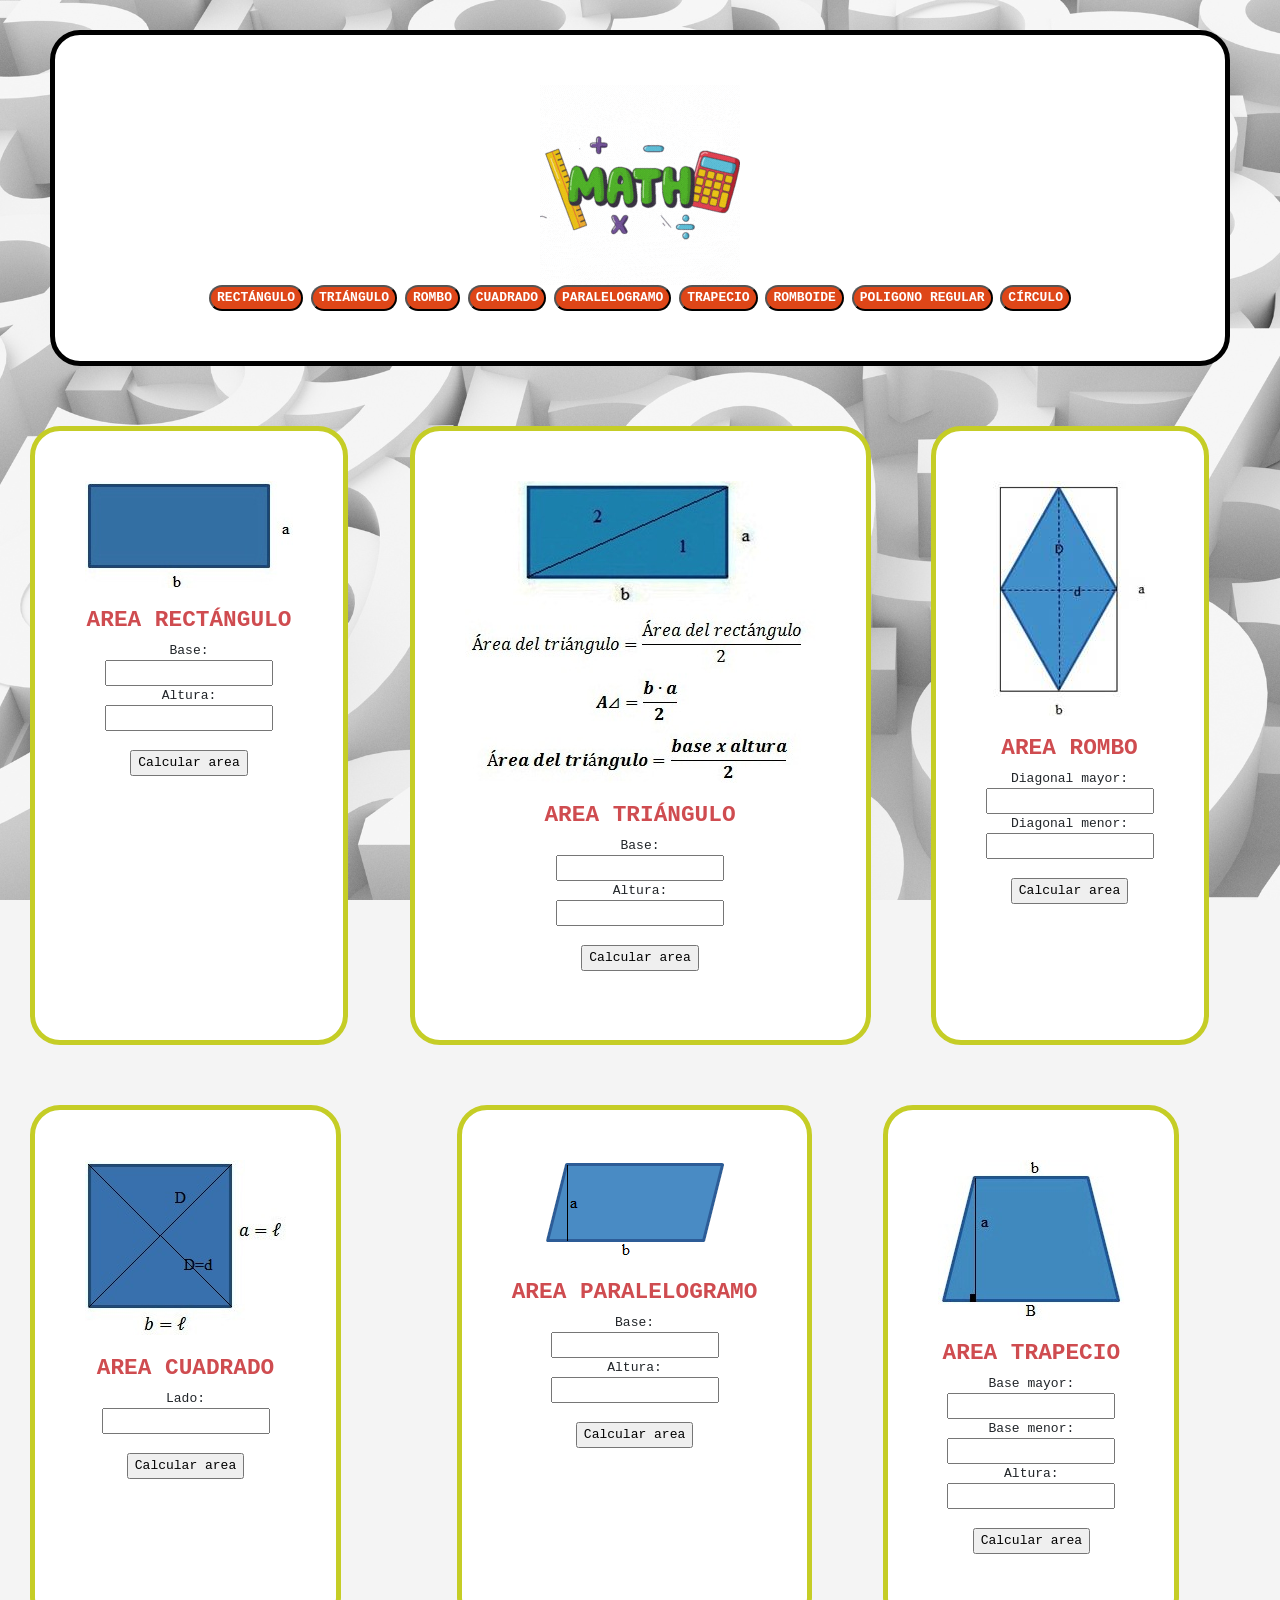
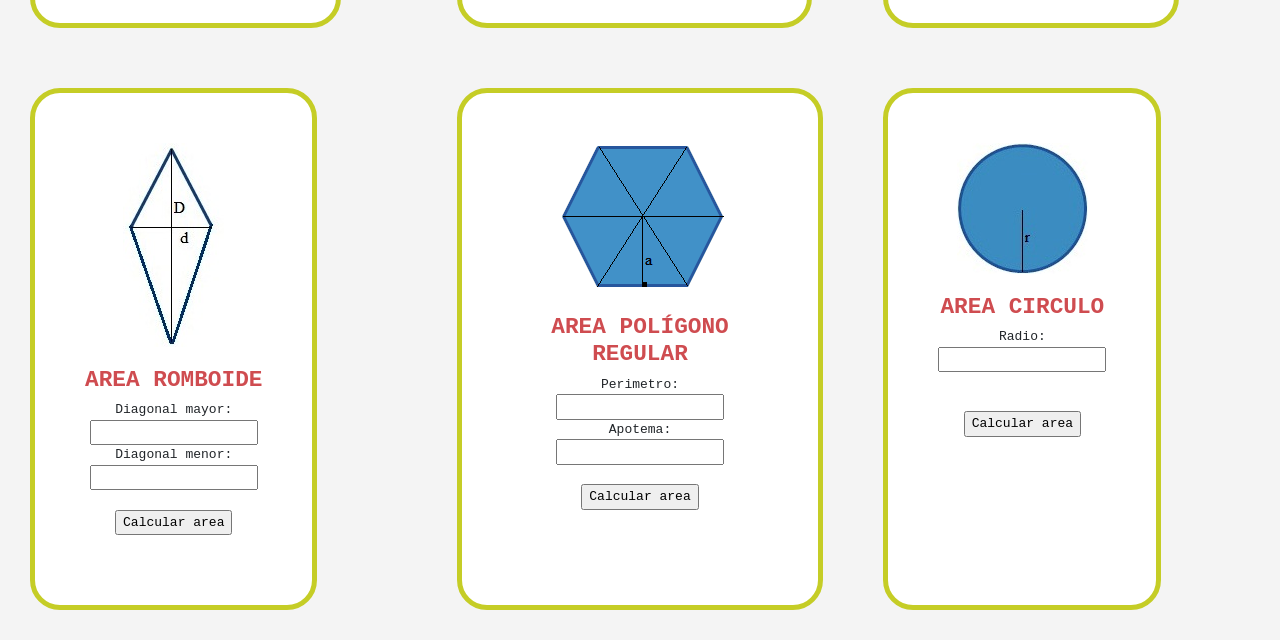
<file: projects/02Area-figuras/index.html>
<!DOCTYPE html>
<html>
<head>
    <meta charset="UTF-8" />
    <title>title</title>
    
    <link href="https://cdn.jsdelivr.net/npm/bootstrap@5.3.2/dist/css/bootstrap.min.css" rel="stylesheet" integrity="sha384-T3c6CoIi6uLrA9TneNEoa7RxnatzjcDSCmG1MXxSR1GAsXEV/Dwwykc2MPK8M2HN" crossorigin="anonymous">
    <script src="https://cdn.jsdelivr.net/npm/bootstrap@5.2.1/dist/js/bootstrap.bundle.min.js" integrity="sha384-u1OknCvxWvY5kfmNBILK2hRnQC3Pr17a+RTT6rIHI7NnikvbZlHgTPOOmMi466C8" crossorigin="anonymous" ></script>
    
    <style>
body,html{
    font-family:monospace;
    background-color: #f4f4f4;
    width: 100%;
    overflow-x: hidden;

}

section{
    
border-radius: 30px;
padding: 50px;
margin: 30px;
}
div{
    width: 100%;
    display: inline-flex;

}
 </style>
</head>
<script type="text/javascript">
    function arearectangulo(){ //FUNCION PARA AREA RECTANGULO
    var arectangulo=document.getElementById('a-rectangulo').value;
    var brectangulo=document.getElementById('b-rectangulo').value;
    
    document.getElementById('arearectangulo').innerHTML= ('Area: '+arectangulo*brectangulo); 
    document.getElementById('arearectangulo').style= ('background-color: red;color:white;background-size: contain; background-repeat: no-repeat;align-items: center;font-family:sans-serif;font-size:30px;place-content:center; width:100%;margin-top:20px;border: 5px solid;border-color: black;border-radius: 30px;');
    }

    function areatriangulo(){ //FUNCION PARA AREA TRIANGULO
    var atriangulo=document.getElementById('a-triangulo').value;
    var btriangulo=document.getElementById('b-triangulo').value;
    
    document.getElementById('areatriangulo').innerHTML= ('Area: '+(atriangulo*btriangulo)/2); 
    document.getElementById('areatriangulo').style= ('background-color:red;color:white;background-size: contain; background-repeat: no-repeat;align-items: center;font-family:sans-serif;font-size:30px;place-content:center; width:100%;margin-top:20px;border: 5px solid;border-color: black;border-radius: 30px;');
    }

    function arearombo(){ //FUNCION PARA AREA ROMBO
    var dmayorrombo=document.getElementById('d-mayor-rombo').value;
    var dmenorrombo=document.getElementById('d-menor-rombo').value;
    
    document.getElementById('arearombo').innerHTML= ('Area: '+(dmayorrombo*dmenorrombo)/2); 
    document.getElementById('arearombo').style= ('background-color:red;color:white;background-size: contain; background-repeat: no-repeat;align-items: center;font-family:sans-serif;font-size:30px;place-content:center; width:100%;margin-top:20px;border: 5px solid;border-color: black;border-radius: 30px;');
    }

    function areacuadrado(){ //FUNCION PARA AREA CUADRADO
    var lcuadrado=document.getElementById('l-cuadrado').value;
    
    document.getElementById('areacuadrado').innerHTML= ('Area: '+lcuadrado*lcuadrado); 
    document.getElementById('areacuadrado').style= ('background-color:red;color:white;background-size: contain; background-repeat: no-repeat;align-items: center;font-family:sans-serif;font-size:30px;place-content:center; width:100%;margin-top:20px;border: 5px solid;border-color: black;border-radius: 30px;');
    }

    function areaparalelogramo(){ //FUNCION PARA AREA PARALELOGRAMO
    var aparalelogramo=document.getElementById('a-paralelogramo').value;
    var bparalelogramo=document.getElementById('b-paralelogramo').value;
    document.getElementById('areaparalelogramo').innerHTML= ('Area: '+aparalelogramo*bparalelogramo); 
    document.getElementById('areaparalelogramo').style= ('background-color:red;color:white;background-size: contain; background-repeat: no-repeat;align-items: center;font-family:sans-serif;font-size:30px;place-content:center; width:100%;margin-top:20px;border: 5px solid;border-color: black;border-radius: 30px;');
    }

    function areatrapecio(){ //FUNCION PARA AREA TRAPECIO
    var bmayorparalelogramo=parseInt (document.getElementById('bmayor-trapecio').value);
    var bmenorparalelogramo=parseInt (document.getElementById('bmenor-trapecio').value);
    var alturaparalelogramo=document.getElementById('a-trapecio').value;

    document.getElementById('areatrapecio').innerHTML= ('Area: '+((bmayorparalelogramo+bmenorparalelogramo)/2)*alturaparalelogramo); 
    document.getElementById('areatrapecio').style= ('background-color:red;color:white;background-size: contain; background-repeat: no-repeat;align-items: center;font-family:sans-serif;font-size:30px;place-content:center; width:100%;margin-top:20px;border: 5px solid;border-color: black;border-radius: 30px;');
    }

    function arearomboide(){ //FUNCION PARA AREA ROMBOIDE
    var dmayorromboide=document.getElementById('d-mayor-romboide').value;
    var dmenorromboide=document.getElementById('d-menor-romboide').value;
    document.getElementById('arearomboide').innerHTML= ('Area: '+(dmayorromboide*dmenorromboide)/2); 
    document.getElementById('arearomboide').style= ('background-color:red;color:white;background-size: contain; background-repeat: no-repeat;align-items: center;font-family:sans-serif;font-size:30px;place-content:center; width:100%;margin-top:20px;border: 5px solid;border-color: black;border-radius: 30px;');
    }

    function areapoligono(){ //FUNCION PARA AREA POLIGONO REGULAR
    var perimetro=document.getElementById('perimetro').value;
    var apotema=document.getElementById('apotema').value;
    document.getElementById('areapoligono').innerHTML= ('Area: '+(perimetro*apotema)/2); 
    document.getElementById('areapoligono').style= ('background-color:red;color:white;background-size: contain; background-repeat: no-repeat;align-items: center;font-family:sans-serif;font-size:30px;place-content:center; width:100%;margin-top:20px;border: 5px solid;border-color: black;border-radius: 30px;');
    }

    function areacirculo(){ //FUNCION PARA AREA CIRCULO
    var radio=document.getElementById('radio-circulo').value;

  
    document.getElementById('areacirculo').innerHTML= ('Area: '+ Math.PI*radio*radio); 
    document.getElementById('areacirculo').style= ('background-color:red;color:white;background-size: contain; background-repeat: no-repeat;align-items: center;font-family:sans-serif;font-size:30px;place-content:center; width:100%;margin-top:20px;border: 5px solid;border-color: black;border-radius: 30px;');
    }











</script>

<body style="background-image: url('img/fondo2.png'); background-attachment: fixed;">

    <section align="center" style="background-color: #fff; border: 5px solid;border-color: black;  margin-left: 50px;margin-right: 50px;">
        <img src="img/areas.gif"><br>
        <a href="#rectangulo"> <input style="background-color: #de4618;color: white;border-radius: 30px; font-weight: bold;" type="button" value="RECTÁNGULO"></a>  <a href="#triangulo"> <input style="background-color: #de4618;color: white;border-radius: 30px; font-weight: bold;" type="button" value="TRIÁNGULO"></a> <a href="#rombo"> <input style="background-color: #de4618;color: white;border-radius: 30px; font-weight: bold;" type="button" value="ROMBO"></a>  <a href="#cuadrado"> <input style="background-color: #de4618;color: white;border-radius: 30px; font-weight: bold;" type="button" value="CUADRADO"></a>  <a href="#paralelogramo"> <input style="background-color: #de4618;color: white;border-radius: 30px; font-weight: bold;" type="button" value="PARALELOGRAMO"></a>  <a href="#trapecio"> <input style="background-color: #de4618;color: white;border-radius: 30px; font-weight: bold;" type="button" value="TRAPECIO"></a>  <a href="#romboide"> <input style="background-color: #de4618;color: white;border-radius: 30px; font-weight: bold;" type="button" value="ROMBOIDE"></a>  <a href="#poligono"> <input style="background-color: #de4618;color: white;border-radius: 30px; font-weight: bold;" type="button" value="POLIGONO REGULAR"></a>  <a href="#circulo"> <input style="background-color: #de4618;color: white;border-radius: 30px; font-weight: bold;" type="button" value="CÍRCULO"></a>
    </section>
    

<div class="flex">

    <div id="rectangulo" align="center">
        <section style="background-color: #fff; border: 5px solid;border-color: #c5cd26;">
         <img src="img/rectangulo.jpg"><br><br>
         <h3 style="color: #cf4c50;font-weight: bold">AREA RECTÁNGULO</h3 style="color: #cf4c50;font-weight: bold"> 
            Base:<br> <input type="text" id="b-rectangulo"><br>
            Altura:<br> <input type="text" id="a-rectangulo">
            <br><br><input type="button" onclick="arearectangulo()" value="Calcular area">
            <div id="arearectangulo"></div>
        </section>
    </div>

    <div id="triangulo" align="center">
        <section style="background-color: #fff; border: 5px solid;border-color: #c5cd26;">
            <img src="img/triangulo.jpg"><br><br>
            <h3 style="color: #cf4c50;font-weight: bold">AREA TRIÁNGULO</h3 style="color: #cf4c50;font-weight: bold"> 
            Base:<br> <input type="text" id="b-triangulo"><br>
            Altura:<br> <input type="text" id="a-triangulo">
            <br><br><input type="button" onclick="areatriangulo()" value="Calcular area">
            <div id="areatriangulo"></div>

        </section>
    </div>

    <div id="rombo" align="center">
        <section style="background-color: #fff; border: 5px solid;border-color: #c5cd26;">
            <img src="img/rombo.jpg"><br><br>
            <h3 style="color: #cf4c50;font-weight: bold">AREA ROMBO</h3 style="color: #cf4c50;font-weight: bold"> 
            Diagonal mayor:<br> <input type="text" id="d-mayor-rombo"><br>
            Diagonal menor: <br><input type="text" id="d-menor-rombo">
            <br><br><input type="button" onclick="arearombo()" value="Calcular area">
            <div id="arearombo"></div>
    
        </section>
    </div>

</div>

<div class="flex">

    <div id="cuadrado" align="center">
        <section style="background-color: #fff; border: 5px solid;border-color: #c5cd26;">
            <img src="img/cuadrado.jpg"><br><br>
           <h3 style="color: #cf4c50;font-weight: bold">AREA CUADRADO</h3 style="color: #cf4c50;font-weight: bold"> 
           Lado:<br> <input type="text" id="l-cuadrado">
           <br><br><input type="button" onclick="areacuadrado()" value="Calcular area">
           <div id="areacuadrado"></div>
            
        </section>
    </div>

    <div id="paralelogramo" align="center">
        <section style="background-color: #fff; border: 5px solid;border-color: #c5cd26;">
            <img src="img/paralelogramo.png"><br><br>
           <h3 style="color: #cf4c50;font-weight: bold">AREA PARALELOGRAMO</h3 style="color: #cf4c50;font-weight: bold">
            Base:<br> <input type="text" id="b-paralelogramo"><br>
            Altura:<br> <input type="text" id="a-paralelogramo">
            <br><br><input type="button" onclick="areaparalelogramo()" value="Calcular area">
            <div id="areaparalelogramo"></div>
       
        </section>
    </div>

    <div id="trapecio" align="center">
        <section style="background-color: #fff; border: 5px solid;border-color: #c5cd26;">
            <img src="img/trapecio.jpg"><br><br>
           <h3 style="color: #cf4c50;font-weight: bold">AREA TRAPECIO</h3 style="color: #cf4c50;font-weight: bold"> 
            Base mayor: <br> <input type="text" id="bmayor-trapecio"><br>
            Base menor:<br> <input type="text" id="bmenor-trapecio"><br>
            Altura:<br> <input type="text" id="a-trapecio">
            <br><br><input type="button" onclick="areatrapecio()" value="Calcular area">
            <div id="areatrapecio"></div>
       
        </section>
    </div>

</div align="center">

<div class="flex">



    <div id="romboide" align="center">
        <section style="background-color: #fff; border: 5px solid;border-color: #c5cd26;">
            <img src="img/romboide.jpg"><br><br>
           <h3 style="color: #cf4c50;font-weight: bold">AREA ROMBOIDE</h3 style="color: #cf4c50;font-weight: bold"> 
           Diagonal mayor:<br> <input type="text" id="d-mayor-romboide"><br>
           Diagonal menor: <br><input type="text" id="d-menor-romboide">
           <br><br><input type="button" onclick="arearomboide()" value="Calcular area">
           <div id="arearomboide"></div>
        </section>
    </div>


    <div id="poligono" align="center">
        <section style="background-color: #fff; border: 5px solid;border-color: #c5cd26;">
            <img src="img/poligono.png"><br><br>
           <h3 style="color: #cf4c50;font-weight: bold">AREA POLÍGONO REGULAR</h3 style="color: #cf4c50;font-weight: bold"> 
           Perimetro:<br> <input type="text" id="perimetro"><br>
           Apotema: <br><input type="text" id="apotema">
           <br><br><input type="button" onclick="areapoligono()" value="Calcular area">
           <div id="areapoligono"></div>
       
        </section>
    </div>

    <div id="circulo" align="center">
        <section style="background-color: #fff; border: 5px solid;border-color: #c5cd26;">
            <img src="img/circulo.jpg"><br><br>
           <h3 style="color: #cf4c50;font-weight: bold">AREA CIRCULO</h3 style="color: #cf4c50;font-weight: bold">
           Radio:<br> <input type="text" id="radio-circulo"><br>
           <br><br><input type="button" onclick="areacirculo()" value="Calcular area">
           <div id="areacirculo"></div>
       
        </section>
    </div>


</div>
    
</body>
</html>
</file>
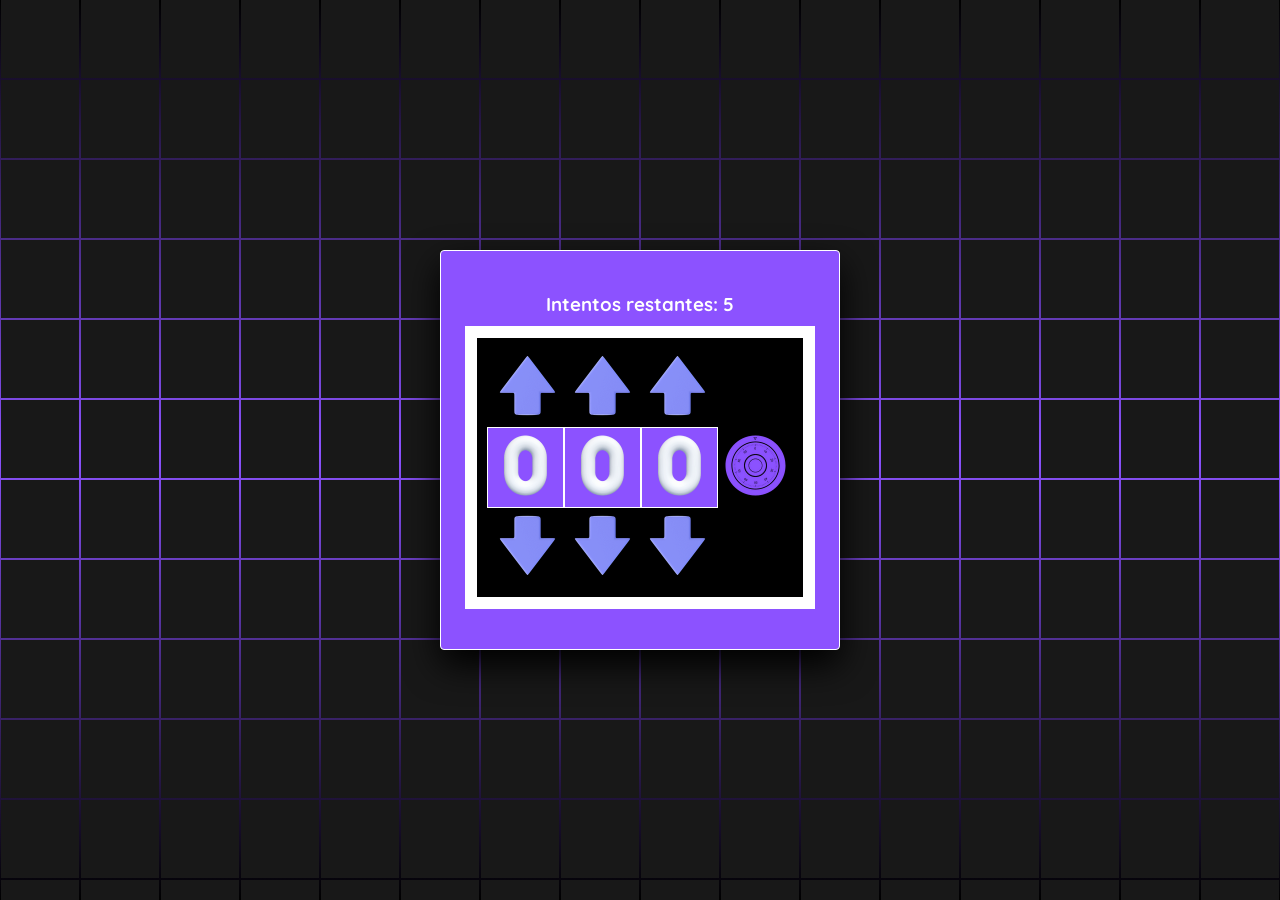
<file: projects/06Caja-fuerte/index.html>
<!DOCTYPE html>
<html>
<head>
    <meta charset="UTF-8" />
    <title>Caja fuerte</title>
    <link rel="stylesheet" href="styles.css">
    <link rel="shortcut icon" href="img/cajaabierta.png" type="image/x-icon">
	<link rel="icon" href="img/cajaabierta.png" type="image/x-icon">
</head>
<body>
    <section>

        <span></span>
        <span></span>
        <span></span>
        <span></span>
        <span></span>
        <span></span>
        <span></span>
        <span></span>
        <span></span>
        <span></span>
        <span></span>
        <span></span>
        <span></span>
        <span></span>
        <span></span>
        <span></span>
        <span></span>
        <span></span>
        <span></span>
        <span></span>
        <span></span>
        <span></span>
        <span></span>
        <span></span>
        <span></span>
        <span></span>
        <span></span>
        <span></span>
        <span></span>
        <span></span>
        <span></span>
        <span></span>
        <span></span>
        <span></span>
        <span></span>
        <span></span>
        <span></span>
        <span></span>
        <span></span>
        <span></span>
        <span></span>
        <span></span>
        <span></span>
        <span></span>
        <span></span>
        <span></span>
        <span></span>
        <span></span>
        <span></span>
        <span></span>
        <span></span>
        <span></span>
        <span></span>
        <span></span>
        <span></span>
        <span></span>
        <span></span>
        <span></span>
        <span></span>
        <span></span>
        <span></span>
        <span></span>
        <span></span>
        <span></span>
        <span></span>
        <span></span>
        <span></span>
        <span></span>
        <span></span>
        <span></span>
        <span></span>
        <span></span>
        <span></span>
        <span></span>
        <span></span>
        <span></span>
        <span></span>
        <span></span>
        <span></span>
        <span></span>
        <span></span>
        <span></span>
        <span></span>
        <span></span>
        <span></span>
        <span></span>
        <span></span>
        <span></span>
        <span></span>
        <span></span>
        <span></span>
        <span></span>
        <span></span>
        <span></span>
        <span></span>
        <span></span>
        <span></span>
        <span></span>
        <span></span>
        <span></span>
        <span></span>
        <span></span>
        <span></span>
        <span></span>
        <span></span>
        <span></span>
        <span></span>
        <span></span>
        <span></span>
        <span></span>
        <span></span>
        <span></span>
        <span></span>
        <span></span>
        <span></span>
        <span></span>
        <span></span>
        <span></span>
        <span></span>
        <span></span>
        <span></span>
        <span></span>
        <span></span>
        <span></span>
        <span></span>
        <span></span>
        <span></span>
        <span></span>
        <span></span>
        <span></span>
        <span></span>
        <span></span>
        <span></span>
        <span></span>
        <span></span>
        <span></span>
        <span></span>
        <span></span>
        <span></span>
        <span></span>
        <span></span>
        <span></span>
        <span></span>
        <span></span>
        <span></span>
        <span></span>
        <span></span>
        <span></span>
        <span></span>
        <span></span>
        <span></span>
        <span></span>
        <span></span>
        <span></span>
        <span></span>
        <span></span>
        <span></span>
        <span></span>
        <span></span>
        <span></span>
        <span></span>
        <span></span>
        <span></span>
        <span></span>
        <span></span>
        <span></span>
        <span></span>
        <span></span>
        <span></span>
        <span></span>
        <span></span>
        <span></span>
        <span></span>
        <span></span>
        <span></span>
        <span></span>
        <span></span>
        <span></span>
        <span></span>
        <span></span>
        <span></span>
        <span></span>
        <span></span>
        <span></span>
        <span></span>
        <span></span>
        <span></span>
        <span></span>
        <span></span>
        <span></span>
        <span></span>
        <span></span>
        <span></span>
        <span></span>
        <span></span>
        <span></span>
        <span></span>
        <span></span>
        <span></span>
        <span></span>
        <span></span>
        <span></span>
        <span></span>
        <span></span>
        <span></span>
        <span></span>
        <span></span>
        <span></span>
        <span></span>
        <span></span>
        <span></span>
        <span></span>
        <span></span>
        <span></span>
        <span></span>
        <span></span>
        <span></span>
        <span></span>
        <span></span>
        <span></span>
        <span></span>
        <span></span>
        <span></span>
        <span></span>
        <span></span>
        <span></span>
        <span></span>
        <span></span>
        <span></span>
        <span></span>
        <span></span>
        <span></span>
        <span></span>
        <span></span>
        <span></span>
        <span></span>
        <span></span>
        <span></span>
        <span></span>
        <span></span>
        <span></span>
        <span></span>
        <span></span>
        <span></span>
        <span></span>
        <span></span>
        <span></span>
        <span></span>
        <span></span>
        <span></span>
        <span></span>
        <span></span>
        <span></span>
        <span></span>
        <span></span>
        <span></span>
        <span></span>
        <span></span>
        <span></span>
        <span></span>

        <audio id="audio" controls>
            <source type="audio/mp3" src="audio/engranaje.mp3">
        </audio>

        <audio id="audio2" controls>
            <source type="audio/mp3" src="audio/abrircaja.mp3">
        </audio>

        <audio id="audio3" controls>
            <source type="audio/mp3" src="audio/policia.mp3">
        </audio>

        <audio id="audio4" controls>
            <source type="audio/mp3" src="audio/correcto.mp3">
        </audio>
        
        <audio id="audio5" controls>
            <source type="audio/mp3" src="audio/error.mp3">
        </audio>

        <div id="cajafuerte" class="cajafuerte">
            <div class="informacion">  
                <div id="intentos"><h3>Intentos restantes: 5</h3></div>
            </div> 
        <div class="contenedorcaja">
            <div class="filas">  
                <div> <img onclick="subir1()" class="flechaup" src="img/flecharriba.png"></div>
                <div> <img onclick="subir2()" class="flechaup" src="img/flecharriba.png"></div>
                <div> <img onclick="subir3()" class="flechaup" src="img/flecharriba.png"></div>
                <div><img src="img/BLANCO.png"> </div>
            </div> 
            <div class="filas">  
                <div id="n1" class="numeros"><img class="num" id="num1" src="img/0.png"> </div>
                <div id="n2" class="numeros"><img class="num" src="img/0.png"> </div>
                <div id="n3" class="numeros"><img class="num" src="img/0.png"> </div>
                <div id="divrueda"><img onclick="comprobar()"  id="rueda" src="img/rueda.png"> </div>
            </div> 
            <div class="filas">  
                <div><img onclick="bajar1()" class="flechadown" src="img/flechaabajo.png"></div>
                <div><img onclick="bajar2()" class="flechadown" src="img/flechaabajo.png"></div>
                <div><img onclick="bajar3()" class="flechadown" src="img/flechaabajo.png"></div>
                <div><img src="img/BLANCO.png"></div>
            </div> 
            <div class="filas">  
                <div id="comprobar1"></div>
                <div id="comprobar2"></div>
                <div id="comprobar3"></div>
            </div> 
            
        </div>
        <div class="informacion">  
            <div style="display: none;" id="pistas">
                    <h5 id="pista1"></h5>
                    <h5 id="pista2"></h5>
                    <h5 id="pista3"></h>
            </div>
        </div> 
        </div> 
    </section>
</body>
<script src="script.js"></script>
</html>
</file>
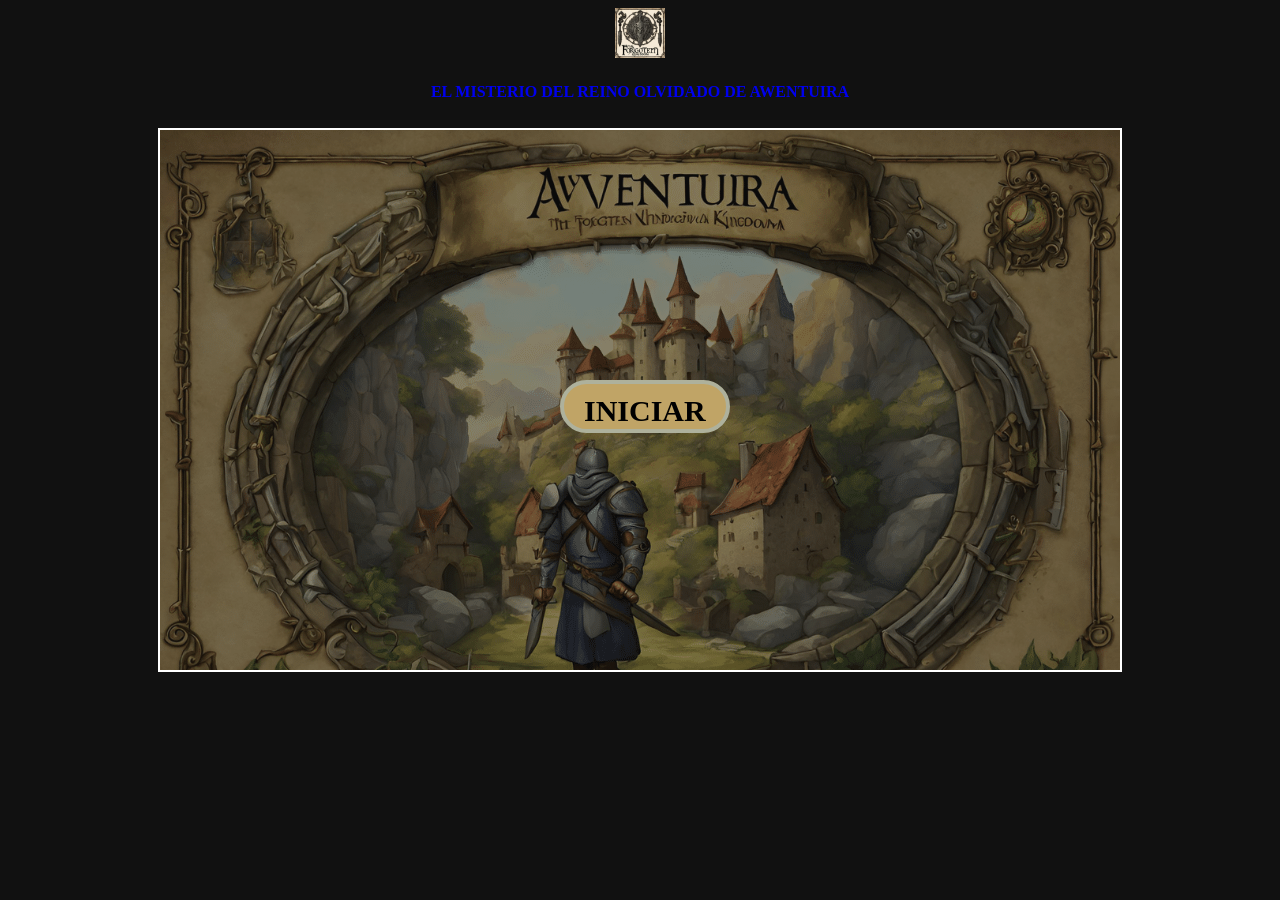
<file: projects/07Aventura/index.html>
<!DOCTYPE html>
<html>
<head >
    <meta charset="UTF-8" />
    <title>Ruinas de Babel</title>
    <link rel="stylesheet" href="styles.css">
    <link rel="shortcut icon" href="img/logo.png" type="image/x-icon">
	<link rel="icon" href="img/logo.png" type="image/x-icon">
    <script src="script.js"></script>

</head>
<body alink="white" vlink="white">

    <!--LOGO-->
    <div id="logo" class="flex">
        <a style="text-decoration: none;" href="#" ><img onclick="volver()" id="icono" src="img/logo.png"><br><h4>EL MISTERIO DEL REINO OLVIDADO DE AWENTUIRA</h4></a>
        <audio id="audio" controls>
        <source type="audio/mp3" src="audio/The Legend of Zelda (NES) - Intro (Main Theme).mp3">
        </audio>
    </div>


    <!--INICIO JUEGO-->

    <div class="flex" id="fondo">
        <header id="banner">
            <div style="position: relative; left: 0; top: 0;">
                <img height="540" width="960" style="opacity: 0.5;" src="img/0-loginscreen.png" class='imagenfondo'/>
                    <a class="botonstart"><input style="font-size: 30px; font-weight: bold;font-family: fantasy;border-radius: 30px;padding-left: 20px;padding-right: 20px;padding-top: 10px;background-color: #C0A466;cursor: url('img/cursor.png'), auto; border: 4px solid #aeb19c;" type="button" value="INICIAR" onclick="llegadaciudad()"></a>
            </div>
        </header>
    </div>


    <!--INTRODUCCION - LLEGADA CIUDAD-->


    <div class="container" id="llegadaciudad">
        <header id="banner">
            <div style="position: relative; left: 0; top: 0;">
                <img style="opacity: 0.5;" src="img/1-llegadaciudad.png" class='imagenfondo'/>
                <span class="textofondo" >
                    <p>Eres un valiente aventurero que llega a las afueras de una antigua ciudad </p>
                    <p>semiabandonada. La vida persiste a pesar del paso del tiempo y la decadencia.</p> 
                    <p>Tu misión: descubrir los secretos que yacen ocultos en el castillo olvidado. </p>
                    </span>
            </div>

        </header>
        <div style="flex-direction: column; display: flex; justify-content: center;">
        <input class="botones"  type="button" value="Puerta de la ciudad" onclick="puertaciudadpg1()">
        </div>
    </div>


    <!--PAGINA 1 - PUERTA DE LA CIUDAD-->

    <div class="container" id="puertaciudad">
        <header id="banner">
            <div style="position: relative; left: 0; top: 0;">
                <img style="opacity: 0.5;" src="img/2-puertaciudad.png" class='imagenfondo'/>
                <span class="textofondo" >
                    <p>Llegas a las puertas de la ciudad en ruinas, donde unas pocas almas valientes </p>
                    <p>han logrado mantener una vida modesta entre las sombras de lo que alguna vez</p>
                    <p>fue una bulliciosa comunidad.</p>
                    </span>
            </div>
        </header>
        <div style="flex-direction: column; display: flex; justify-content: center;">
            <input class="botones"  type="button" value="Plaza de la ciudad" onclick="plazaciudadpg3()">
        </div>
    </div>


    <!--PAGINA 3 - PLAZA DE LA CIUDAD-->
    <div class="container" id="plazaciudad">
        <header id="banner">
            <div style="position: relative; left: 0; top: 0;">
                <img style="opacity: 0.5;" src="img/3-plazaciudad.png" class='imagenfondo'/>
                <span class="textofondo" >
                    <p>En el corazón de la ciudad, encuentras una plaza rodeada de ruinas</p>
                    <p>de antiguos edificios. Algunos pocos habitantes han establecido pequeños </p>
                    <p>puestos comerciales y jardines,intentando mantener un atisbo de normalidad.</p>
                    <p>¿Quieres interactuar con los habitantes o seguir hacia el castillo?</p>

                    </span>
            </div>
        </header>
        <div style="flex-direction: column; display: flex; justify-content: center;">
            <input class="botones"  type="button" value="Interactuar" onclick="interactuarhabitantesplazapg7()">
            <input class="botones"  type="button" value="Seguir al castillo" onclick="avanzarcastillopg4()">
        </div>
    </div>

    <!--PAGINA 4 - CASTILLO-->
    <div class="container" id="castillo">
        <header id="banner">
            <div style="position: relative; left: 0; top: 0;">
                <img style="opacity: 0.5;" src="img/5-entradacastillo.png" class='imagenfondo'/>
                <span class="textofondo" >
                    <p>Llegas a las imponentes puertas del castillo,</p>
                    <p>donde dos guardianes locales custodian la entrada.</p>
                    <p>¿Deseas hablar con los guardianes o buscar una entrada secreta?</p>

                    </span>
            </div>
        </header>
        <div style="flex-direction: column; display: flex; justify-content: center;">
            <input class="botones"  type="button" value="Hablar con los guardias" onclick="hablarguardiaspg8()">
            <input class="botones"  type="button" value="Buscar entrada secreta" onclick="buscarentradasecretapg9()">
        </div>
    </div>

    <!--PAGINA 7 - INTERACTUAR HABITANTES PLAZA DE LA CIUDAD-->
    <div class="container" id="interactuarhabitantesplazaciudad">
        <header id="banner">
            <div style="position: relative; left: 0; top: 0;">
                <img style="opacity: 0.5;" src="img/3-plazaciudad.png" class='imagenhabitante'/>
                <img src="img/habitante.png" class='imagenfondo'/>
                <h6>
                    <strong style="color: rgb(255, 200, 0);">Clay el sapo:</strong><br>
                    Te veo algo perdido. ¿Hay algo que querrias saber?
                    </h6>
            </div>
        </header>
        <div style="flex-direction: column; display: flex; justify-content: center;">
            <input class="botones"  type="button" value="Preguntar historia" onclick="historiacastillopg10()">
            <input class="botones"  type="button" value="Volver plaza" onclick="plazaciudadpg3()">
        </div>
    </div>

    <!--PAGINA 8 -HABLAR GUARDIAS CASTILLO-->
    <div class="container" id="hablarguardias">
        <header id="banner">
            <div style="position: relative; left: 0; top: 0;">
                <img style="opacity: 0.5;" src="img/5-entradacastillo.png" class='imagenhabitante'/>
                <img src="img/guardias.png" class='imagenfondo'/>
                <h6>
                    <strong style="color: rgb(255, 200, 0);">Norberto:</strong> Perdí la llave de la puerta trasera en el bosque..<br>
                    <strong style="color: rgb(255, 200, 0);">Eriberto:</strong> Shh.. ¿Que quieres campesino?
                    </h6>
            </div>
        </header>
        <div style="flex-direction: column; display: flex; justify-content: center;">
            <input class="botones"  type="button" value="Buscar la llave" onclick="llavepuertatraserapg12()">
            <input class="botones"  type="button" value="Buscar otra entrada" onclick="buscarentradasecretapg9()">
        </div>
    </div>

    <!--PAGINA 9 - ENTRADA SECRETA-->
    <div class="container" id="buscaraentradasecreta">
        <header id="banner">
            <div style="position: relative; left: 0; top: 0;">
                <img style="opacity: 0.5;" src="img/entradasecreta.png" class='imagenfondo'/>
                <span class="textofondo" >
                    <p>Decides buscar una entrada secreta. Después de inspeccionar detenidamente,</p>
                    <p>encuentras una puerta alejada en el bosque que parece prometedora.</p>
                    <p>¿Deseas entrar por la puerta o reconsiderar tu elección?</p>

                    </span>
            </div>
        </header>
        <div style="flex-direction: column; display: flex; justify-content: center;">
            <input class="botones"  type="button" value="Entrar por la puerta" onclick="entradapuertasecretapg14()">
            <input class="botones"  type="button" value="Reconsiderar eleccion" onclick="avanzarcastillopg4()">
        </div>
    </div>

    <!--PAGINA 10 - HISTORIA DEL CASTILLO-->
    <div class="container" id="historiacastillo">
        <header id="banner">
            <div style="position: relative; left: 0; top: 0;">
                <img style="opacity: 0.5;" src="img/3-plazaciudad.png" class='imagenhabitante'/>
                <img src="img/habitante.png" class='imagenfondo'/>
                <h6>
                    <strong style="color: rgb(255, 200, 0);">Clay el sapo:</strong><br>
                    Esta ciudad otrora resplandeciente, de repente <br>
                    empezo a sufrir cuando el rey murió, desde entonces,<br>
                    nadie viene por aqui. Murió en sus aposentos,<br>
                    tras eso, lo enterraron en la cripta

                    </h6>
            </div>
        </header>
        <div style="flex-direction: column; display: flex; justify-content: center;">
            <input class="botones"  type="button" value="Explorar aposentos reales" onclick="aposentosrealespg16()">
            <input class="botones"  type="button" value="Adentrarte en la cripta" onclick="criptapg17()">
        </div>
    </div>

    <!--PAGINA 12 - PUERTA TRASERA -->
    <div class="container" id="llavepuertatrasera">
        <header id="banner">
            <div style="position: relative; left: 0; top: 0;">
                <img style="opacity: 0.5;" src="img/32-entradacloacascastillo.png" class='imagenfondo'/>
                <span class="textofondo" >
                    <p>Con la llave en mano, te diriges hacia la puerta trasera. </p>
                    <p>Al cruzarla, te encuentras en un oscuro pasillo.</p>
                    <p>¿Deseas explorar el pasillo o regresar a la entrada principal?</p>

                    </span>
            </div>
        </header>
        <div style="flex-direction: column; display: flex; justify-content: center;">
            <input class="botones"  type="button" value="Explorar el pasillo" onclick="pasadizomisteriosopg18()">
            <input class="botones"  type="button" value="Regresar a la entrada" onclick="avanzarcastillopg4()">
        </div>
    </div>

    <!--PAGINA 14 - ENTRADA PUERTA SECRETA -->
    <div class="container" id="entradapuertasecreta">
        <header id="banner">
            <div style="position: relative; left: 0; top: 0;">
                <video id="videoentradapuertasecreta" autoplay>
                    <source src="video/entradapuertasecreta.mp4" type="video/mp4" />
                </video>
                <span class="textofondo" >
                    <p>Con la llave en mano, te diriges hacia la puerta trasera. </p>
                    <p>Al cruzarla, te encuentras en un oscuro pasillo.</p>
                    <p>¿Deseas explorar el pasillo o regresar a la entrada principal?</p>

                    </span>
            </div>
        </header>
        <div style="flex-direction: column; display: flex; justify-content: center;">
            <input class="botones"  type="button" value="Explorar el pasillo" onclick="pasadizomisteriosopg18()">
            <input class="botones"  type="button" value="Regresar a la entrada" onclick="avanzarcastillopg4()">
        </div>
    </div>

<!--PAGINA 16 - APOSENTOS REALES -->
<div class="container" id="aposentosreales">
    <header id="banner">
        <div style="position: relative; left: 0; top: 0;">
            <img style="opacity: 0.5;" src="img/aposentosrey.png" class='imagenfondo'/>
            <span class="textofondo" >
                <p>Te diriges a los aposentos reales, donde encuentras antiguos pergaminos</p>
                <p> y artefactos. Uno de los pergaminos parece contener información crucial.</p>
                <p> ¿Deseas examinar el pergamino o ir a la biblioteca en busca de más pistas? </p>
                </span>
        </div>
    </header>
    <div style="flex-direction: column; display: flex; justify-content: center;">
        <input class="botones"  type="button" value="Examinar pergamino" onclick="examenpergaminopg20()">
        <input class="botones"  type="button" value="Ir a la biblioteca" onclick="busquedabibliotecapg22()">
    </div>
</div>

<!--PAGINA 17 - CRIPTA -->
<div class="container" id="cripta">
    <header id="banner">
        <div style="position: relative; left: 0; top: 0;">
            <img style="opacity: 0.5;" src="img/cripta.png" class='imagenfondo'/>
            <span class="textofondo" >
                <p>Te adentras en la cripta, donde encuentras tumbas de antiguos monarcas.</p>
                <p> Al explorar, descubres un pasadizo secreto.</p>
                <p>¿Deseas entrar al pasadizo o regresar a los aposentos reales?</p>
                </span>
        </div>
    </header>
    <div style="flex-direction: column; display: flex; justify-content: center;">
        <input class="botones"  type="button" value="Entrar al pasadizo" onclick="pasadizosecretopg24()">
        <input class="botones"  type="button" value="Regresar a los aposentos reales" onclick="aposentosrealespg16()">
    </div>
</div>

<!--PAGINA 18 - PASADIZO MISTERIOSO -->
<div class="container" id="pasadizomisterioso">
    <header id="banner">
        <div style="position: relative; left: 0; top: 0;">
            <img style="opacity: 0.5;" src="img/pasadizomisterioso.png" class='imagenfondo'/>
            <span class="textofondo" >
                <p>Sigues el pasadizo oscuro y llegas a una cámara oculta.</p>
                <p>En ella, encuentras un objeto antiguo que emana poder.</p>
                <p>¿Deseas tomar el objeto o seguir explorando?</p>
                </span>
        </div>
    </header>
    <div style="flex-direction: column; display: flex; justify-content: center;">
        <input class="botones"  type="button" value="Tomar el objeto" onclick="tomaobjetoantiguopg26()">
        <input class="botones"  type="button" value="Seguir explorando" onclick="seguirexplorando1pg28()">
    </div>
</div>

<!--PAGINA 20 - EXAMEN DEL PERGAMINO -->
<div class="container" id="examenpergamino">
    <header id="banner">
        <div style="position: relative; left: 0; top: 0;">
            <img style="opacity: 0.5;" src="img/pergaminoenigmatico.png" class='imagenfondo'/>
            <span class="textofondo" >
                <p>Al examinar el pergamino, descifras un enigma</p>
                <p>que apunta hacia la gran escalera del castillo. </p>
                <p>¿Deseas dirigirte a la gran escalera o explorar la capilla?</p>
                </span>
        </div>
    </header>
    <div style="flex-direction: column; display: flex; justify-content: center;">
        <input class="botones"  type="button" value="Ir a la Gran Escalera" onclick="granescalerapg30()">
        <input class="botones"  type="button" value="Explorar capilla" onclick="capillacastillopg32()">
    </div>
</div>

<!--PAGINA 22 - BUSQUEDA EN LA BIBLIOTECA -->
<div class="container" id="busquedabiblioteca">
    <header id="banner">
        <div style="position: relative; left: 0; top: 0;">
            <img style="opacity: 0.5;" src="img/10-libreriacastillo.png" class='imagenfondo'/>
            <span class="textofondo" >
                <p>En la biblioteca, encuentras un mapa antiguo que muestra pasadizos secretos.</p>
                <p>¿Deseas explorar los pasadizos o dirigirte a la cocina en busca de más pistas?</p>
                </span>
        </div>
    </header>
    <div style="flex-direction: column; display: flex; justify-content: center;">
        <input class="botones"  type="button" value="Explorar pasadizos" onclick="pasadizossecretospg34()">
        <input class="botones"  type="button" value="Ir a la cocina" onclick="cocinapg36()">
    </div>
</div>

<!--PAGINA 24 - PASADIZO SECRETO -->
<div class="container" id="pasadizosecreto">
    <header id="banner">
        <div style="position: relative; left: 0; top: 0;">
            <img style="opacity: 0.5;" src="img/relicario.png" class='imagenfondo'/>
            <span class="textofondo" >
                <p>Sigues el pasadizo secreto y llegas a una sala misteriosa. </p>
                <p>En ella, encuentras un relicario que parece importante.</p>
                <p>¿Deseas abrir el relicario o regresar a la cripta?</p>
                </span>
        </div>
    </header>
    <div style="flex-direction: column; display: flex; justify-content: center;">
        <input class="botones"  type="button" value="Abrir relicario" onclick="aperturarelicariopg38()">
        <input class="botones"  type="button" value="Regresar a la cripta" onclick="criptapg17()">
    </div>
</div>

<!--PAGINA 26 - TOMA DEL OBJETO ANTIGUO -->
<div class="container" id="tomaobjetoantiguo">
    <header id="banner">
        <div style="position: relative; left: 0; top: 0;">
            <img style="opacity: 0.5;" src="img/tomaobjetoantiguo.png" class='imagenfondo'/>
            <span class="textofondo" >
                <p>Tomar el objeto antiguo emana una oleada de energía. </p>
                <p>No sabes qué hace, pero sientes que es importante.</p>
                <p>¿Deseas ir a la gran escalera o explorar los jardines del castillo?</p>
                </span>
        </div>
    </header>
    <div style="flex-direction: column; display: flex; justify-content: center;">
        <input class="botones"  type="button" value="Ir a la Gran Escalera" onclick="granescalerapg30()">
        <input class="botones"  type="button" value="Explorar los jardines" onclick="jardinespg40()">
    </div>
</div>

<!--PAGINA 28 - EXPLORACION CONTINUA -->
<div class="container" id="seguirexplorando1">
    <header id="banner">
        <div style="position: relative; left: 0; top: 0;">
            <img style="opacity: 0.5;" src="img/runas.png" class='imagenfondo'/>
            <span class="textofondo" >
                <p>Sigues explorando y llegas a una habitación iluminada por extrañas runas.</p>
                <p>¿Deseas investigar las runas o regresar al pasadizo misterioso?</p>
                </span>
        </div>
    </header>
    <div style="flex-direction: column; display: flex; justify-content: center;">
        <input class="botones"  type="button" value="Investigar las runas" onclick="investigacionrunaspg42()">
        <input class="botones"  type="button" value="Regresar al pasadizo" onclick="pasadizomisteriosopg18()">
    </div>
</div>

<!--PAGINA 30 - GRAN ESCALERA  -->
<div class="container" id="granescalera">
    <header id="banner">
        <div style="position: relative; left: 0; top: 0;">
            <img style="opacity: 0.5;" src="img/6-hallcastillo.png" class='imagenfondo'/>
            <span class="textofondo" >
                <p>Subes por la gran escalera y llegas a una plataforma elevada.</p>
                <p>Desde aquí, puedes ver una serie de pasadizos secretos.</p>
                <p>¿Deseas explorar los pasadizos o bajar al gran comedor?</p>
                </span>
        </div>
    </header>
    <div style="flex-direction: column; display: flex; justify-content: center;">
        <input class="botones"  type="button" value="Explorar pasadizos" onclick="exploracionpasadizospg44()">
        <input class="botones"  type="button" value="Gran comedor" onclick="grancomedorpg46()">
    </div>
</div>

 <!--PAGINA 32 - CAPILLA DEL CASTILLO-->
 <div class="container" id="capillacastillo">
    <header id="banner">
        <div style="position: relative; left: 0; top: 0;">
            <img style="opacity: 0.5;" src="img/11-capillacastillo.png" class='imagenhabitante'/>
            <img src="img/sacerdote.png" class='imagenfondo'/>
            <h6>
                <strong style="color: rgb(255, 200, 0);">Sacerdote:</strong><br>
                Llevo observandote desde tu llegada viajero..<br>
                Me confías tu misión o seguirás explorando solo?
            </h6>
        </div>
    </header>
    <div style="flex-direction: column; display: flex; justify-content: center;">
        <input class="botones"  type="button" value="Confiar misión" onclick="confidenciassacerdotepg48()">
        <input class="botones"  type="button" value="Seguir explorando" onclick="exploracionindependientepg50()">
    </div>
</div>

<!--PAGINA 34 - PASADIZOS SECRETOS  -->
<div class="container" id="pasadizossecretos">
    <header id="banner">
        <div style="position: relative; left: 0; top: 0;">
            <img style="opacity: 0.5;" src="img/7-transitosalascastillo.png" class='imagenfondo'/>
            <span class="textofondo" >
                <p>Te aventuras en los pasadizos secretos del castillo.</p>
                <p>Descubres una red de túneles que parecen llevar a diferentes partes del castillo.</p>
                <p>¿Deseas explorar más o regresar a la biblioteca?</p>
                </span>
        </div>
    </header>
    <div style="flex-direction: column; display: flex; justify-content: center;">
        <input class="botones"  type="button" value="Explorar más" onclick="exploracionpasadizossecretospg52()">
        <input class="botones"  type="button" value="Regresar a la biblioteca" onclick="busquedabibliotecapg22()">
    </div>
</div>

<!--PAGINA 36 - COCINA  -->
<div class="container" id="cocina">
    <header id="banner">
        <div style="position: relative; left: 0; top: 0;">
            <img style="opacity: 0.5;" src="img/8-cocinacastillo.png" class='imagenfondo'/>
            <span class="textofondo" >
                <p>En la cocina, encuentras un antiguo recetario</p>
                <p>que contiene un hechizo de protección</p>
                <p>¿Deseas aprender el hechizo o dirigirte al gran comedor?</p>
                </span>
        </div>
    </header>
    <div style="flex-direction: column; display: flex; justify-content: center;">
        <input class="botones"  type="button" value="Aprender hechizo" onclick="aprendizajehechizoproteccionpg54()">
        <input class="botones"  type="button" value="Ir al gran comedor" onclick="hechizoproteccionaccionpg56()">
    </div>
</div>

<!--PAGINA 38 - APERTURA DEL RELICARIO  -->
<div class="container" id="aperturarelicario">
    <header id="banner">
        <div style="position: relative; left: 0; top: 0;">
            <img style="opacity: 0.5;" src="img/amuletomagico.png" class='imagenfondo'/>
            <span class="textofondo" >
                <p>Al abrir el relicario, encuentras un amuleto brillante que parece</p>
                <p>tener un poder mágico ¿Deseas ponértelo o regresar a la sala </p>
                </span>
        </div>
    </header>
    <div style="flex-direction: column; display: flex; justify-content: center;">
        <input class="botones"  type="button" value="Ponértelo" onclick="poderamuletopg58()">
        <input class="botones"  type="button" value="Regresar a la sala" onclick="pasadizosecretopg24()">
    </div>
</div>

<!--PAGINA 40 - JARDINES -->
<div class="container" id="jardines">
    <header id="banner">
        <div style="position: relative; left: 0; top: 0;">
            <img style="opacity: 0.5;" src="img/27-salidajardincastillo.png" class='imagenfondo'/>
            <span class="textofondo" >
                <p>Los jardines están llenos de vegetación exuberante y flores olvidadas.</p>
                <p>Encuentras un sendero que parece llevar a una zona restringida.</p>
                <p>¿Deseas seguir el sendero o regresar a la gran escalera?</p>
                </span>
        </div>
    </header>
    <div style="flex-direction: column; display: flex; justify-content: center;">
        <input class="botones"  type="button" value="Seguir el sendero" onclick="senderorestringidopg60()">
        <input class="botones"  type="button" value="Gran escalera" onclick="granescalerapg30()">
    </div>
</div>

<!--PAGINA 42 - INVESTIGACION DE LAS RUNAS -->
<div class="container" id="investigacionrunas">
    <header id="banner">
        <div style="position: relative; left: 0; top: 0;">
            <img style="opacity: 0.5;" src="img/runas copia.png" class='imagenfondo'/>
            <span class="textofondo" >
                <p>Al investigar las runas, sientes una energía mágica.</p>
                <p>Puedes intentar activarlas o regresar al pasadizo misterioso.</p>
                </span>
        </div>
    </header>
    <div style="flex-direction: column; display: flex; justify-content: center;">
        <input class="botones"  type="button" value="Intentar activarlas" onclick="activacionrunaspg62()">
        <input class="botones"  type="button" value="Regresar al pasadizo" onclick="seguirexplorando1pg28()">
    </div>
</div>

<!--PAGINA 44 - EXPLORACION DE LOS PASADIZOS  -->
<div class="container" id="exploracionpasadizos">
    <header id="banner">
        <div style="position: relative; left: 0; top: 0;">
            <img style="opacity: 0.5;" src="img/29-pasadizocastillo.png" class='imagenfondo'/>
            <span class="textofondo" >
                <p>Los pasadizos te llevan a una sala secreta con un altar antiguo.</p>
                <p>¿Deseas inspeccionar el altar o regresar a la plataforma elevada?</p>
                </span>
        </div>
    </header>
    <div style="flex-direction: column; display: flex; justify-content: center;">
        <input class="botones"  type="button" value="Inspeccionar altar" onclick="altarantiguopg64()">
        <input class="botones"  type="button" value="Regresar a la gran escalera" onclick="granescalerapg30()">
    </div>
</div>

<!--PAGINA 46 - GRAN COMEDOR  -->
<div class="container" id="grancomedor">
    <header id="banner">
        <div style="position: relative; left: 0; top: 0;">
            <img style="opacity: 0.5;" src="img/9-comedorcastillo.png" class='imagenfondo'/>
            <span class="textofondo" >
                <p>En el gran comedor, encuentras una mesa antigua y polvorienta.</p>
                <p>Puedes buscar entre los objetos dejados atrás o regresar a la gran escalera?</p>
                </span>
        </div>
    </header>
    <div style="flex-direction: column; display: flex; justify-content: center;">
        <input class="botones"  type="button" value="Buscar objetos" onclick="busquedagrancomedorpg66()">
        <input class="botones"  type="button" value="Regresar a la gran escalera" onclick="granescalerapg30()">
    </div>
</div>

<!--PAGINA 48 - CONFIDENCIAS CON EL SACERDOTE-->
<div class="container" id="confidenciassacerdote">
    <header id="banner">
        <div style="position: relative; left: 0; top: 0;">
            <img style="opacity: 0.5;" src="img/11-capillacastillo.png" class='imagenhabitante'/>
            <img src="img/sacerdote.png" class='imagenfondo'/>
            <h6>
                <strong style="color: rgb(255, 200, 0);">Sacerdote:</strong><br>
                (...) Entiendo. Te mostraré un pasaje secreto que <br>
                lleva a la biblioteca oculta del castillo.
            </h6>
        </div>
    </header>
    <div style="flex-direction: column; display: flex; justify-content: center;">
        <input class="botones"  type="button" value="Seguir pasaje" onclick="bibliotecaocultapg68()">
        <input class="botones"  type="button" value="Tomar otro rumbo" onclick="exploracionindependientepg50()">
    </div>
</div>

<!--PAGINA 50 - EXPLORACION INDEPENDIENTE -->
<div class="container" id="exploracionindependiente">
    <header id="banner">
        <div style="position: relative; left: 0; top: 0;">
            <img style="opacity: 0.5;" src="img/32-entradacloacascastillo.png" class='imagenfondo'/>
            <span class="textofondo" >
                <p>Decides continuar explorando por tu cuenta.</p>
                <p>Encuentras un oscuro corredor que parece llevar a las cloacas.</p>
                <p>¿Deseas explorar las cloacas (ve a la Página 70) o tomar otro rumbo (ve a la Página 72)?</p>
                </span>
        </div>
    </header>
    <div style="flex-direction: column; display: flex; justify-content: center;">
        <input class="botones"  type="button" value="Explorar cloacas" onclick="exploracioncloacaspg70()">
        <input class="botones"  type="button" value="Buscar otra ruta" onclick="desviodestinooscuropg72()">
    </div>
</div>

<!--PAGINA 52 - EXPLORACION DE LOS PASADIZOS SECRETOS -->
<div class="container" id="exploracionpasadizossecretos">
    <header id="banner">
        <div style="position: relative; left: 0; top: 0;">
            <img style="opacity: 0.5;" src="img/tesoros.png" class='imagenfondo'/>
            <span class="textofondo" >
                <p>Sigues explorando los pasadizos secretos y llegas</p>
                <p>a una habitación oculta llena de tesoros olvidados.</p>
                <p>¿Deseas saquear la habitación o regresar a la biblioteca?</p>
                </span>
        </div>
    </header>
    <div style="flex-direction: column; display: flex; justify-content: center;">
        <input class="botones"  type="button" value="Saquear habitación" onclick="saqueohabitacionocultapg74()">
        <input class="botones"  type="button" value="Regresar a la biblioteca" onclick="pasadizossecretospg34()">
    </div>
</div>

<!--PAGINA 54 - APRENDIZAJE DEL HECHIZO DE PROTECCION -->
<div class="container" id="aprendizajehechizoproteccion">
    <header id="banner">
        <div style="position: relative; left: 0; top: 0;">
            <img style="opacity: 0.5;" src="img/hechizoproteccion.png" class='imagenfondo'/>
            <span class="textofondo" >
                <p>(...) Te envuelve un haz de luz que te ciega</p>
                <p>Notas que algo ha cambiado</p>
                <p>Aprendes el hechizo de protección.</p>
                <p>¿Deseas practicarlo o dirigirte al gran comedor?</p>
                </span>
        </div>
    </header>
    <div style="flex-direction: column; display: flex; justify-content: center;">
        <input class="botones"  type="button" value="Practicar hechizo" onclick="practicahechizoproteccionpg76()">
        <input class="botones"  type="button" value="Gran comedor" onclick="hechizoproteccionaccionpg56()">
    </div>
</div>

  <!--PAGINA 56 - HECHIZO DE PROTECCION EN ACCIÓN-->
  <div class="container" id="hechizoproteccionaccion">
    <header id="banner">
        <div style="position: relative; left: 0; top: 0;">
            <video id="videohechizo" autoplay>
                <source src="video/hechizoproteccion.mp4" type="video/mp4" />
            </video>
            <span class="textofondo" >
                <p>En el gran comedor, te enfrentas a una criatura misteriosa.</p>
                <p>Utilizas el hechizo de protección para repeler el ataque y la criatura desaparece.</p>
                <p>¿Deseas continuar explorando o regresar a la gran escalera?</p>

                </span>
        </div>
    </header>
    <div style="flex-direction: column; display: flex; justify-content: center;">
        <input class="botones"  type="button" value="Continuar explorando" onclick="profundizacioncastillopg78()">
        <input class="botones"  type="button" value="Gran Escalera" onclick="granescalerapg30()">
    </div>
</div>

<!--PAGINA 58 - EL PODER DEL AMULETO -->
<div class="container" id="poderamuleto">
    <header id="banner">
        <div style="position: relative; left: 0; top: 0;">
            <img style="opacity: 0.5;" src="img/poderamuleto.png" class='imagenfondo'/>
            <span class="textofondo" >
                <p>Al ponerte el amuleto, sientes una conexión con el antiguo poder del castillo.</p>
                <p>Esto te otorga conocimientos sobre la historia del reino.</p>
                <p>¿Deseas explorar más o regresar a la sala misteriosa?</p>
                </span>
        </div>
    </header>
    <div style="flex-direction: column; display: flex; justify-content: center;">
        <input class="botones"  type="button" value="Explorar más" onclick="unionpodercastillopg80()">
        <input class="botones"  type="button" value="Regresar" onclick="pasadizosecretopg24()">
    </div>
</div>

<!--PAGINA 60 - SENDERO RESTRINGIDO -->
<div class="container" id="senderorestringido">
    <header id="banner">
        <div style="position: relative; left: 0; top: 0;">
            <img style="opacity: 0.5;" src="img/28-jardincastillo.png" class='imagenfondo'/>
            <span class="textofondo" >
                <p>Sigues el sendero y llegas a un jardín secreto lleno de flores mágicas.</p>
                <p>Encuentras un cofre que contiene un artefacto poderoso.</p>
                <p>¿Deseas tomar el artefacto o regresar a la gran escalera?</p>
                </span>
        </div>
    </header>
    <div style="flex-direction: column; display: flex; justify-content: center;">
        <input class="botones"  type="button" value="Tomar artefacto" onclick="artefactojardinespg82()">
        <input class="botones"  type="button" value="Gran Escalera" onclick="granescalerapg30()">
    </div>
</div>

<!--PAGINA 62 - ACTIVACION DE LAS RUNAS -->
<div class="container" id="activacionrunas">
    <header id="banner">
        <div style="position: relative; left: 0; top: 0;">
            <img style="opacity: 0.5;" src="img/activacionrunas.png" class='imagenfondo'/>
            <span class="textofondo" >
                <p>Al activar las runas, desencadenas un evento</p>
                <p> mágico que revela un pasadizo oculto.</p>
                <p>¿Deseas explorar el nuevo pasadizo o regresar al pasadizo misterioso?</p>
                </span>
        </div>
    </header>
    <div style="flex-direction: column; display: flex; justify-content: center;">
        <input class="botones"  type="button" value="Explorar nuevo pasadizo" onclick="pasadizodesconocidopg84()">
        <input class="botones"  type="button" value="Regresar" onclick="pasadizomisteriosopg18()">
    </div>
</div>

<!--PAGINA 64 - ALTAR ANTIGUO -->
<div class="container" id="altarantiguo">
    <header id="banner">
        <div style="position: relative; left: 0; top: 0;">
            <img style="opacity: 0.5;" src="img/altar.png" class='imagenfondo'/>
            <span class="textofondo" >
                <p>Al inspeccionar el altar, descubres una reliquia</p>
                <p> sagrada que emana un aura protectora.</p>
                <p>¿Deseas tomar la reliquia o regresar a la plataforma elevada?</p>
                </span>
        </div>
    </header>
    <div style="flex-direction: column; display: flex; justify-content: center;">
        <input class="botones"  type="button" value="Tomar la reliquia" onclick="poderreliquiapg86()">
        <input class="botones"  type="button" value="Regresar" onclick="granescalerapg30()">
    </div>
</div>

<!--PAGINA 66 - BUSQUEDA GRAN COMEDOR -->
<div class="container" id="busquedagrancomedor">
    <header id="banner">
        <div style="position: relative; left: 0; top: 0;">
            <img style="opacity: 0.5;" src="img/9-objetoscomedorcastillo.png" class='imagenfondo'/>
            <span class="textofondo" >
                <p>Buscas entre los objetos en el gran comedor y encuentras </p>
                <p>encuentras un pergamino que menciona una sala secreta en la gran torre. </p>
                <p>¿Deseas explorar la gran torre o regresar a la gran escalera?</p>
                </span>
        </div>
    </header>
    <div style="flex-direction: column; display: flex; justify-content: center;">
        <input class="botones"  type="button" value="Explorar Gran Torre" onclick="espadaguerreroolvidadopg88()">
        <input class="botones"  type="button" value="Regresar" onclick="granescalerapg30()">
    </div>
</div>

<!--PAGINA 68 - BIBLIOTECA OCULTA -->
<div class="container" id="bibliotecaoculta">
    <header id="banner">
        <div style="position: relative; left: 0; top: 0;">
            <img style="opacity: 0.5;" src="img/10-libreriaocultacastillo.png" class='imagenfondo'/>
            <span class="textofondo" >
                <p>Te adentras en la biblioteca oculta, llena de tomos antiguos y polvorientos.</p>
                <p>Encuentras un libro que habla sobre un pasadizo secreto hacia los jardines. </p>
                <p>¿Deseas explorar el pasadizo o regresar a la capilla?</p>
                </span>
        </div>
    </header>
    <div style="flex-direction: column; display: flex; justify-content: center;">
        <input class="botones"  type="button" value="Explorar pasadizo" onclick="libroocultopg90()">
        <input class="botones"  type="button" value="Regresar a la capilla" onclick="capillacastillopg32()">
    </div>
</div>

<!--PAGINA 70 - EXPLORACION CLOACAS-->
<div class="container" id="exploracioncloacas">
    <header id="banner">
        <div style="position: relative; left: 0; top: 0;">
            <img style="opacity: 0.5;" src="img/35-salacloacascastillo.png" class='imagenfondo'/>
            <span class="textofondo" >
                <p>Te aventuras en las cloacas, donde encuentras un enigma grabado en una piedra</p>
                <p>Resolverlo podría revelar un secreto crucial.</p>
                <p>¿Deseas intentar resolver el enigma o regresar a la capilla?</p>
                </span>
        </div>
    </header>
    <div style="flex-direction: column; display: flex; justify-content: center;">
        <input class="botones"  type="button" value="Resolver enigma" onclick="desviodestinooscuropg92()">
        <input class="botones"  type="button" value="Regresar a la capilla" onclick="capillacastillopg32()">
    </div>
</div>

<!--PAGINA 72 - DESVIO DEL DESTINO OSCURO -->
<div class="container" id="desviodestinooscuro">
    <header id="banner">
        <div style="position: relative; left: 0; top: 0;">
            <img style="opacity: 0.5;" src="img/37-finalcloacascastillo.png" class='imagenfondo'/>
            <span class="textofondo" >
                <p>Decides tomar un rumbo diferente y encuentras una antigua</p>
                <p>profecía que sugiere una forma de cambiar el destino de la ciudad.</p>
                <p>¿Deseas seguir la profecía (ve a la Página 94) o regresar a la biblioteca?</p>
                </span>
        </div>
    </header>
    <div style="flex-direction: column; display: flex; justify-content: center;">
        <input class="botones"  type="button" value="Seguir profecia" onclick="secretocloacaspg94()">
        <input class="botones"  type="button" value="Regresar a la biblioteca" onclick="pasadizossecretospg34()">
    </div>
</div>

<!--PAGINA 74 - SAQUEO DE LA HABITACION OCULTA-->
<div class="container" id="saqueohabitacionoculta">
    <header id="banner">
        <div style="position: relative; left: 0; top: 0;">
            <img style="opacity: 0.5;" src="img/tesoros2.png" class='imagenfondo'/>
            <span class="textofondo" >
                <p>Al saquear la habitación, encuentra un valioso tesoro</p>
                <p>que podría ser de gran utilidad en el futuro.</p>
                <p>¿Deseas tomar el tesoro o regresar a la biblioteca?</p>
                </span>
        </div>
    </header>
    <div style="flex-direction: column; display: flex; justify-content: center;">
        <input class="botones"  type="button" value="Tomar el tesoro" onclick="artefactomisteriosopg96()">
        <input class="botones"  type="button" value="Regresar a la biblioteca" onclick="pasadizossecretospg34()">
    </div>
</div>

<!--PAGINA 76 - PRACTICA HECHIZO PROTECCION-->
<div class="container" id="practicahechizoproteccion">
    <header id="banner">
        <div style="position: relative; left: 0; top: 0;">
            <img style="opacity: 0.5;" src="img/hechizoproteccionpractica.png" class='imagenfondo'/>
            <span class="textofondo" >
                <p>Practicas el hechizo de protección y perfeccionas tu habilidad.</p>
                <p>Te sientes más seguro para enfrentar los desafíos que aún te esperan en el castillo.</p>
                <p>¿Deseas explorar más o regresar?</p>
                </span>
        </div>
    </header>
    <div style="flex-direction: column; display: flex; justify-content: center;">
        <input class="botones"  type="button" value="Explorar más" onclick="tesorossaqueadospg98()">
        <input class="botones"  type="button" value="Regresar" onclick="pasadizossecretospg34()">
    </div>
</div>

<!--PAGINA 78 - PROFUNDIZACION CASTILLO-->
<div class="container" id="profundizacioncastillo">
    <header id="banner">
        <div style="position: relative; left: 0; top: 0;">
            <img style="opacity: 0.5;" src="img/enigma.png" class='imagenfondo'/>
            <span class="textofondo" >
                <p>Sigues explorando las profundidades del castillo y te encuentras</p>
                <p>con un enigma que podría revelar el mayor secreto de la fortaleza.</p>
                <p>¿Deseas resolver el enigma o regresar a la gran escalera?</p>
                </span>
        </div>
    </header>
    <div style="flex-direction: column; display: flex; justify-content: center;">
        <input class="botones"  type="button" value="Resolver enigma" onclick="poderdespertadopg100()">
        <input class="botones"  type="button" value="Gran escalera" onclick="granescalerapg30()">
    </div>
</div>

<!--PAGINA 80 - UNION PODER CASTILLO-->
<div class="container" id="unionpodercastillo">
    <header id="banner">
        <div style="position: relative; left: 0; top: 0;">
            <img style="opacity: 0.5;" src="img/unionpodercastillo.png" class='imagenfondo'/>
            <span class="textofondo" >
                <p>Al explorar más, descubres una sala donde puedes fusionarte</p>
                <p>con el poder del castillo para convertirte en su protector eterno.</p>
                <p>¿Deseas aceptar esta responsabilidad o regresar a la sala misteriosa?</p>
                </span>
        </div>
    </header>
    <div style="flex-direction: column; display: flex; justify-content: center;">
        <input class="botones"  type="button" value="Aceptar responsabilidad" onclick="resolucionenigmapg102()">
        <input class="botones"  type="button" value="Regresar" onclick="pasadizosecretopg24()">
    </div>
</div>

<!--PAGINA 82 - ARTEFACTO JARDINES-->
<div class="container" id="artefactojardines">
    <header id="banner">
        <div style="position: relative; left: 0; top: 0;">
            <img style="opacity: 0.5;" src="img/artefactojardin.png" class='imagenfondo'/>
            <span class="textofondo" >
                <p>Al tomar el artefacto, sientes una conexión con la naturaleza.</p>
                <p>Podría ser clave para restaurar la ciudad.</p>
                <p>. ¿Deseas regresar a la plaza central o continuar explorando los jardines?</p>
                </span>
        </div>
    </header>
    <div style="flex-direction: column; display: flex; justify-content: center;">
        <input class="botones"  type="button" value="Regresar a la plaza" onclick="plazaciudadpg3()">
        <input class="botones"  type="button" value="Continuar explorando" onclick="senderorestringidopg60()">
    </div>
</div>

<!--PAGINA 84 - PASADIZO DESCONOCIDO-->
<div class="container" id="pasadizodesconocido">
    <header id="banner">
        <div style="position: relative; left: 0; top: 0;">
            <img style="opacity: 0.5;" src="img/pasadizodesconocido.png" class='imagenfondo'/>
            <span class="textofondo" >
                <p>Sigues el nuevo pasadizo y llegas a una cámara llena de escrituras antiguas.</p>
                <p>Encuentras un pergamino que podría contener la clave para el destino de la ciudad.</p>
                <p>¿Deseas estudiar el pergamino o regresar al pasadizo misterioso?</p>
                </span>
        </div>
    </header>
    <div style="flex-direction: column; display: flex; justify-content: center;">
        <input class="botones"  type="button" value="Estudiar pergamino" onclick="revelaciondestinopg106()">
        <input class="botones"  type="button" value="Regresar" onclick="pasadizomisteriosopg18()">
    </div>
</div>

<!--PAGINA 86 - PODER RELIQUIA -->
<div class="container" id="poderreliquia">
    <header id="banner">
        <div style="position: relative; left: 0; top: 0;">
            <img style="opacity: 0.5;" src="img/poderreliquia.png" class='imagenfondo'/>
            <span class="textofondo" >
                <p>Al tomar la reliquia, sientes una fuerte sensación de protección.</p>
                <p>Podría ser esencial para enfrentar futuros desafíos.</p>
                <p>¿Deseas regresar a la plataforma elevada o explorar más?</p>
                </span>
        </div>
    </header>
    <div style="flex-direction: column; display: flex; justify-content: center;">
        <input class="botones"  type="button" value="Regresar" onclick="granescalerapg30()">
        <input class="botones"  type="button" value="Explorar mas" onclick="exploracioninfinitapg108()">
    </div>
</div>

<!--PAGINA 88 - ESPADA GUERRERO OLVIDADO -->
<div class="container" id="espadaguerreroolvidado">
    <header id="banner">
        <div style="position: relative; left: 0; top: 0;">
            <img style="opacity: 0.5;" src="img/espadaguerreroolvidado.png" class='imagenfondo'/>
            <span class="textofondo" >
                <p>Accedes a la gran torre y algo te guia a una sala semioculta </p>
                <p>Encuentras una espada y decides cogerla. </p>
                <p>Al tomar la espada, sientes una energía ancestral fluyendo a través de ti.</p>
                <p>Podría ser tu clave para la victoria final.</p>
                <p>¿Deseas regresar a la gran escalera o explorar más?</p>
                </span>
        </div>
    </header>
    <div style="flex-direction: column; display: flex; justify-content: center;">
        <input class="botones"  type="button" value="Regresar" onclick="granescalerapg30()">
        <input class="botones"  type="button" value="Explorar mas" onclick="espadaaccionpg110()">
    </div>
</div>

<!--PAGINA 90 - LIBRO OCULTO -->
<div class="container" id="librooculto">
    <header id="banner">
        <div style="position: relative; left: 0; top: 0;">
            <img style="opacity: 0.5;" src="img/librooculto.png" class='imagenfondo'/>
            <span class="textofondo" >
                <p>Al seguir el consejo del libro, descubres un</p>
                <p>pasadizo secreto hacia la gran torre del castillo.</p>
                <p>¿Deseas explorar la gran torre o regresar a la biblioteca?</p>
                </span>
        </div>
    </header>
    <div style="flex-direction: column; display: flex; justify-content: center;">
        <input class="botones"  type="button" value="Gran torre" onclick="ascensograntorrepg112()">
        <input class="botones"  type="button" value="Biblioteca" onclick="pasadizossecretospg34()">
    </div>
</div>

<!--PAGINA 92 - DESVIO DEL DESTINO OSCURO -->
<div class="container" id="desviodestinoscuro">
    <header id="banner">
        <div style="position: relative; left: 0; top: 0;">
            <img style="opacity: 0.5;" src="img/desviodestinooculto.png" class='imagenfondo'/>
            <span class="textofondo" >
                <p>Decides tomar otro rumbo y te encuentras con una antigua</p>
                <p>profecía que podría cambiar el curso de los eventos.</p>
                <p>¿Deseas intentar cambiar el destino o abandonar la ciudad en ruinas?</p>
                </span>
        </div>
    </header>
    <div style="flex-direction: column; display: flex; justify-content: center;">
        <input class="botones"  type="button" value="Cambiar el destino" onclick="cambiardestinopg114()">
        <input class="botones"  type="button" value="Abandonar la ciudad" onclick="fin3pgfin3()">
    </div>
</div>

<!--PAGINA 94 - SECRETO DE LAS CLOACAS -->
<div class="container" id="secretocloacas">
    <header id="banner">
        <div style="position: relative; left: 0; top: 0;">
            <img style="opacity: 0.5;" src="img/32-entradacloacascastillo.png" class='imagenfondo'/>
            <span class="textofondo" >
                <p>Sigues explorando las cloacas y encuentras un pasadizo</p>
                <p>secreto que lleva a los aposentos reales.</p>
                <p>¿Deseas explorar los aposentos o regresar a la biblioteca?</p>
                </span>
        </div>
    </header>
    <div style="flex-direction: column; display: flex; justify-content: center;">
        <input class="botones"  type="button" value="Explorar aposentos" onclick="aposentosrealesdescubiertospg116()">
        <input class="botones"  type="button" value="Regresar" onclick="pasadizossecretospg34()">
    </div>
</div>

<!--PAGINA 96 - EL ARTEFACTO MISTERIOSO -->
<div class="container" id="artefactomisterioso">
    <header id="banner">
        <div style="position: relative; left: 0; top: 0;">
            <img style="opacity: 0.5;" src="img/artefactomisterioso.png" class='imagenfondo'/>
            <span class="textofondo" >
                <p>Al tomar el artefacto, sientes una energía desconocida.</p>
                <p>Podría ser la clave para descubrir el secreto más oscuro del castillo.</p>
                <p>¿Deseas regresar a la biblioteca o explorar más?</p>
                </span>
        </div>
    </header>
    <div style="flex-direction: column; display: flex; justify-content: center;">
        <input class="botones"  type="button" value="Regresar" onclick="pasadizossecretospg34()">
        <input class="botones"  type="button" value="Explorar más" onclick="secretooscuropg118()">
    </div>
</div>

<!--PAGINA 98 - TESOROS SAQUEADOS -->
<div class="container" id="tesorossaqueados">
    <header id="banner">
        <div style="position: relative; left: 0; top: 0;">
            <img style="opacity: 0.5;" src="img/tesorossaqueados.png" class='imagenfondo'/>
            <span class="textofondo" >
                <p>Con los tesoros saqueados, te sientes más preparado</p>
                <p>para enfrentar los desafíos que se avecinan.</p>
                <p>¿Deseas regresar a la biblioteca o explorar más?</p>
                </span>
        </div>
    </header>
    <div style="flex-direction: column; display: flex; justify-content: center;">
        <input class="botones"  type="button" value="Regresar" onclick="pasadizossecretospg34()">
        <input class="botones"  type="button" value="Explorar más" onclick="preparadodesafiopg120()">
    </div>
</div>

<!--PAGINA 100 - EL PODER DESPERTADO -->
<div class="container" id="poderdespertado">
    <header id="banner">
        <div style="position: relative; left: 0; top: 0;">
            <img style="opacity: 0.5;" src="img/elpoderdespertado.png" class='imagenfondo'/>
            <span class="textofondo" >
                <p>Tras explorar más, descubres una cámara llena de artefactos mágicos.</p>
                <p>Al tocar uno, despiertas un poder latente dentro de ti.</p>
                <p>¿Deseas explorar más o regresar a la biblioteca?</p>
                </span>
        </div>
    </header>
    <div style="flex-direction: column; display: flex; justify-content: center;">
        <input class="botones"  type="button" value="Explorar más" onclick="dominiopoderpg122()">
        <input class="botones"  type="button" value="Regresar" onclick="pasadizossecretospg34()">
    </div>
</div>

<!--PAGINA 102 - RESOLUCION DEL ENIGMA -->
<div class="container" id="resolucionenigma">
    <header id="banner">
        <div style="position: relative; left: 0; top: 0;">
            <img style="opacity: 0.5;" src="img/unionpodercastillo.png" class='imagenfondo'/>
            <span class="textofondo" >
                <p>Al resolver el enigma, revelas el secreto final del castillo.</p>
                <p>Ahora tienes el conocimiento necesario para tomar una decisión crucial.</p>
                <p>¿Deseas explorar más o regresar a la gran escalera?</p>
                </span>
        </div>
    </header>
    <div style="flex-direction: column; display: flex; justify-content: center;">
        <input class="botones"  type="button" value="Explorar más" onclick="revelacionfinalpg124()">
        <input class="botones"  type="button" value="Gran escalera" onclick="granescalerapg30()">
    </div>
</div>

<!--PAGINA 106 - REVELACION DESTINO -->
<div class="container" id="revelaciondestino">
    <header id="banner">
        <div style="position: relative; left: 0; top: 0;">
            <img style="opacity: 0.5;" src="img/pasadizodesconocido.png" class='imagenfondo'/>
            <span class="textofondo" >
                <p>Al estudiar el pergamino, comprendes el</p>
                <p>destino que aguarda a la ciudad.</p>
                <p>Tienes la opción de enfrentarlo o abandonar la ciudad en ruinas.</p>
                </span>
        </div>
    </header>
    <div style="flex-direction: column; display: flex; justify-content: center;">
        <input class="botones"  type="button" value="Enfrentarlo" onclick="enfrentandodestinopg126()">
        <input class="botones"  type="button" value="Abandonar la ciudad" onclick="fin3pgfin3()">
    </div>
</div>

  <!--PAGINA 108 - EXPLORACION INFINITA-->
  <div class="container" id="exploracioninfinita">
    <header id="banner">
        <div style="position: relative; left: 0; top: 0;">
            <video id="videoexploracion" autoplay>
                <source src="video/exploracioninfinita.mp4" type="video/mp4" />
            </video>
            <span class="textofondo" >
                <p>Te adentras tanto en las profundidades que acabas</p>
                <p>perdiendote entre el laberinto de tuneles, asumes que</p>
                <p>no hay escapatoria y mueres.</p>

                </span>
        </div>
    </header>
    <div style="flex-direction: column; display: flex; justify-content: center;">
        <input class="botones"  type="button" value="REINICIAR" onclick="volver()">
    </div>
</div>

<!--PAGINA 110 - LA ESPADA EN ACCIÓN -->
<div class="container" id="espadaaccion">
    <header id="banner">
        <div style="position: relative; left: 0; top: 0;">
            <img style="opacity: 0.5;" src="img/espadaaccion.png" class='imagenfondo'/>
            <span class="textofondo" >
                <p>Al explorar más, te enfrentas a una amenaza que</p>
                <p>solo la espada del guerrero olvidado puede derrotar.</p>
                <p>Se trata del espiritu corrupto del antiguo capitán.</p>
                <p>¿Deseas regresar a la gran escalera o continuar explorando?</p>
                </span>
        </div>
    </header>
    <div style="flex-direction: column; display: flex; justify-content: center;">
        <input class="botones"  type="button" value="Regresar" onclick="granescalerapg30()">
        <input class="botones"  type="button" value="Continuar explorando" onclick="continuacionaventurapg128()">
    </div>
</div>

<!--PAGINA 112 - ASCENSO A LA GRAN TORRE -->
<div class="container" id="ascensograntorre">
    <header id="banner">
        <div style="position: relative; left: 0; top: 0;">
            <img style="opacity: 0.5;" src="img/18-halltorrecastillo.png" class='imagenfondo'/>
            <span class="textofondo" >
                <p>Subes a la gran torre y encuentras un altar antiguo</p>
                <p>que parece ser la clave para restaurar el poder del castillo.</p>
                <p>¿Deseas activar el altar o regresar a la biblioteca?</p>
                </span>
        </div>
    </header>
    <div style="flex-direction: column; display: flex; justify-content: center;">
        <input class="botones"  type="button" value="Activar altar" onclick="activacionaltarfinpg130()">
        <input class="botones"  type="button" value="Regresar" onclick="pasadizossecretospg34()">
    </div>
</div>

 <!--PAGINA 114 - CAMBIAR DESTINO -->
 <div class="container" id="cambiardestino">
    <header id="banner">
        <div style="position: relative; left: 0; top: 0;">
            <video id="videocambiardestino" autoplay>
                <source src="video/cambiardestino.mp4" type="video/mp4" />
            </video>
            <span class="textofondo" >
                <p>Al intentar cambiar el destino, te enfrentas</p>
                <p>a una serie de desafíos que podrían alterar el curso de la historia.</p>
                <p>. ¿Deseas perseverar o abandonar la ciudad en ruinas?</p>

                </span>
        </div>
    </header>
    <div style="flex-direction: column; display: flex; justify-content: center;">
        <input class="botones"  type="button" value="Perserverar" onclick="perseverandocambiodestinopg132()">
        <input class="botones"  type="button" value=">Abandonar la ciudad" onclick="fin3pgfin3()">

    </div>
</div>

 <!--FIN3 -->
 <div class="container" id="fin3">
    <header id="banner">
        <div style="position: relative; left: 0; top: 0;">
            <video id="videofin3" autoplay>
                <source src="video/fin3.mp4" type="video/mp4" />
            </video>
            <span class="textofondo" >
                <p>Incapaz de hacer nada, abandonas la ciudad</p>
                <p>y a todos sus habitantes a su suerte.</p>
                <p>Tu no tienes por qué ser el héroe.</p>

                </span>
        </div>
    </header>
    <div style="flex-direction: column; display: flex; justify-content: center;">
        <input class="botones"  type="button" value="REINICIAR" onclick="volver()">
    </div>
</div>

<!--PAGINA 116 - APOSENTOS REALES DESCUBIERTOS -->
<div class="container" id="aposentosrealesdescubiertos">
    <header id="banner">
        <div style="position: relative; left: 0; top: 0;">
            <img style="opacity: 0.5;" src="img/26-aposentosrealescastillo.png" class='imagenfondo'/>
            <span class="textofondo" >
                <p>Exploras los aposentos reales y encuentras</p>
                <p>un diario antiguo que narra los eventos finales del reino.</p>
                <p>¿Deseas aprender más o regresar a la biblioteca?</p>
                </span>
        </div>
    </header>
    <div style="flex-direction: column; display: flex; justify-content: center;">
        <input class="botones"  type="button" value="Aprender más" onclick="conociendopasadopg134()">
        <input class="botones"  type="button" value="Regresar" onclick="pasadizossecretospg34()">
    </div>
</div>

<!--PAGINA 118 - SECRETO OSCURO -->
<div class="container" id="secretooscuro">
    <header id="banner">
        <div style="position: relative; left: 0; top: 0;">
            <img style="opacity: 0.5;" src="img/secretooscuro.png" class='imagenfondo'/>
            <span class="textofondo" >
                <p>Al explorar más, descubres la verdad</p>
                <p>oscura detrás de la caída del castillo.</p>
                <p>¿Deseas enfrentar esta verdad o regresar a la biblioteca?</p>
                </span>
        </div>
    </header>
    <div style="flex-direction: column; display: flex; justify-content: center;">
        <input class="botones"  type="button" value="Enfrentar verdad" onclick="enfrentandoverdadoscurapg136()">
        <input class="botones"  type="button" value="Regresar" onclick="pasadizossecretospg34()">
    </div>
</div>

<!--PAGINA 120 - PREPARADO DESAFIO-->
<div class="container" id="preparadodesafio">
    <header id="banner">
        <div style="position: relative; left: 0; top: 0;">
            <img style="opacity: 0.5;" src="img/tesorossaqueados.png" class='imagenfondo'/>
            <span class="textofondo" >
                <p>Con los tesoros saqueados, te sientes más</p>
                <p>que preparado para enfrentar el desafío final.</p>
                <p>¿Deseas regresar a la biblioteca o enfrentar el desafío?</p>
                </span>
        </div>
    </header>
    <div style="flex-direction: column; display: flex; justify-content: center;">
        <input class="botones"  type="button" value="Regresar" onclick="pasadizossecretospg34()">
        <input class="botones"  type="button" value="Enfrentar desafio" onclick="desafiofinalpg138()">
    </div>
</div>

<!--PAGINA 122 - DOMINIO DEL PODER -->
<div class="container" id="dominiopoder">
    <header id="banner">
        <div style="position: relative; left: 0; top: 0;">
            <img style="opacity: 0.5;" src="img/38-cementeriocastillo.png" class='imagenfondo'/>
            <span class="textofondo" >
                <p>Al explorar más, descubres un lugar donde puedes</p>
                <p>dominar el poder del castillo y usarlo para tus propios fines.</p>
                <p>¿Deseas aceptar este poder o regresar a la biblioteca?</p>
                </span>
        </div>
    </header>
    <div style="flex-direction: column; display: flex; justify-content: center;">
        <input class="botones"  type="button" value="Enfrentar desafio" onclick="aceptandopoderpg140()">
        <input class="botones"  type="button" value="Regresar" onclick="pasadizossecretospg34()">
    </div>
</div>

<!--PAGINA 124 - REVELACION FINAL -->
<div class="container" id="revelacionfinal">
    <header id="banner">
        <div style="position: relative; left: 0; top: 0;">
            <img style="opacity: 0.5;" src="img/unionpodercastillo.png" class='imagenfondo'/>
            <span class="textofondo" >
                <p>Al descubrir el secreto final, te das</p>
                <p>cuenta de que tu misión está lejos de terminar.</p>
                <p>¿Deseas explorar más o regresar a la gran escalera?</p>
                </span>
        </div>
    </header>
    <div style="flex-direction: column; display: flex; justify-content: center;">
        <input class="botones"  type="button" value="Explorar más" onclick="masallahistoriapg142()">
        <input class="botones"  type="button" value="Regresar" onclick="granescalerapg30()">
    </div>
</div>

<!--PAGINA 126 - ENFRENTANDO EL DESTINO -->
<div class="container" id="enfrentandodestino">
    <header id="banner">
        <div style="position: relative; left: 0; top: 0;">
            <video id="videoenfrentandodestino" autoplay>
                <source src="video/enfrentandodestino.mp4" type="video/mp4" />
            </video>
            <span class="textofondo" >
                <p>Al enfrentar el destino, te conviertes en una leyenda</p>
                <p>que será recordada en toda la historia de la ciudad.</p>
                <p>Has completado tu misión.</p>

                </span>
        </div>
    </header>
    <div style="flex-direction: column; display: flex; justify-content: center;">
        <input class="botones"  type="button" value="REINICIAR" onclick="volver()">
    </div>
</div>

<!--PAGINA 128 - CONTINUACION AVENTURA -->
<div class="container" id="continuacionaventura">
    <header id="banner">
        <div style="position: relative; left: 0; top: 0;">
            <video id="videocontinuacion" autoplay>
                <source src="video/continuacion.mp4" type="video/mp4" />
            </video>
            <span class="textofondo" >
                <p>Tu aventura está lejos de terminar.</p>
                <p>Con la espada del guerrero olvidado en mano</p>
                <p>te diriges hacia el siguiente desafío.</p>

                </span>
        </div>
    </header>
    <div style="flex-direction: column; display: flex; justify-content: center;">
        <input class="botones"  type="button" value="REINICIAR" onclick="volver()">
    </div>
</div>

<!--PAGINA 130 - ACTIVACION ALTAR -->
<div class="container" id="activacionaltarfin">
    <header id="banner">
        <div style="position: relative; left: 0; top: 0;">
            <video id="videoactivacionaltar" autoplay>
                <source src="video/activacionaltar.mp4" type="video/mp4" />
            </video>
            <span class="textofondo" >
                <p>Al activar el altar, sientes una explosión</p>
                <p>de energía que se expande por todo el castillo.</p>
                <p>Has restaurado su poder. ¡Has completado tu misión!</p>

                </span>
        </div>
    </header>
    <div style="flex-direction: column; display: flex; justify-content: center;">
        <input class="botones"  type="button" value="REINICIAR" onclick="volver()">
    </div>
</div>

<!--PAGINA 132 - PERSEVERANDO CAMBIO DESTINO -->
<div class="container" id="perseverandocambiodestino">
    <header id="banner">
        <div style="position: relative; left: 0; top: 0;">
            <video id="videoperseveracion" autoplay>
                <source src="video/perseveracion.mp4" type="video/mp4" />
            </video>
            <span class="textofondo" >
                <p>Superas los desafíos y cambias el curso de la historia.</p>
                <p>La ciudad comienza a recuperar su antigua gloria.</p>
                <p>¡Has triunfado!</p>

                </span>
        </div>
    </header>
    <div style="flex-direction: column; display: flex; justify-content: center;">
        <input class="botones"  type="button" value="REINICIAR" onclick="volver()">
    </div>
</div>

<!--PAGINA 134 - CONOCIENDO PASADO -->
<div class="container" id="conociendopasado">
    <header id="banner">
        <div style="position: relative; left: 0; top: 0;">
            <video id="videoconociendopasado" autoplay>
                <source src="video/conociendopasado.mp4" type="video/mp4" />
            </video>
            <span class="textofondo" >
                <p>Al aprender más sobre el pasado,</p>
                <p>comprendes la importancia de preservar la historia.</p>
                <p>Te conviertes en el guardián de la ciudad y su legado.</p>

                </span>
        </div>
    </header>
    <div style="flex-direction: column; display: flex; justify-content: center;">
        <input class="botones"  type="button" value="REINICIAR" onclick="volver()">
    </div>
</div>

<!--PAGINA 136 - ENFRENTANDO VERDAD OSCURA -->
<div class="container" id="enfrentandoverdadoscura">
    <header id="banner">
        <div style="position: relative; left: 0; top: 0;">
            <video id="videoverdadoscura" autoplay>
                <source src="video/verdadoscura.mp4" type="video/mp4" />
            </video>
            <span class="textofondo" >
                <p>Al enfrentar la verdad oscura, te conviertes</p>
                <p>en el guardián que protegerá la ciudad de futuros peligros.</p>
                <p>Has completado tu misión.</p>

                </span>
        </div>
    </header>
    <div style="flex-direction: column; display: flex; justify-content: center;">
        <input class="botones"  type="button" value="REINICIAR" onclick="volver()">
    </div>
</div>

<!--PAGINA 138 - DESAFIO FINAL -->
<div class="container" id="desafiofinal">
    <header id="banner">
        <div style="position: relative; left: 0; top: 0;">
            <video id="videodesafiofinal" autoplay>
                <source src="video/desafiofinal.mp4" type="video/mp4" />
            </video>
            <span class="textofondo" >
                <p>Al enfrentar el desafío final, te conviertes en una leyenda</p>
                <p>que será recordada en toda la historia de la ciudad.</p>
                <p>Has completado tu misión.</p>

                </span>
        </div>
    </header>
    <div style="flex-direction: column; display: flex; justify-content: center;">
        <input class="botones"  type="button" value="REINICIAR" onclick="volver()">
    </div>
</div>

<!--PAGINA 140 - ACEPTANDO PODER -->
<div class="container" id="aceptandopoder">
    <header id="banner">
        <div style="position: relative; left: 0; top: 0;">
            <video id="videoaceptandopoder" autoplay>
                <source src="video/guardianeterno.mp4" type="video/mp4" />
            </video>
            <span class="textofondo" >
                <p>Al aceptar el poder del castillo, te conviertes en su</p>
                <p>guardián eterno. Tu legado perdura a través de los siglos.</p>
                <p>Has completado tu misión.</p>

                </span>
        </div>
    </header>
    <div style="flex-direction: column; display: flex; justify-content: center;">
        <input class="botones"  type="button" value="REINICIAR" onclick="volver()">
    </div>
</div>

<!--PAGINA 142 - MAS ALLA DE LA HISTORIA -->
<div class="container" id="masallahistoria">
    <header id="banner">
        <div style="position: relative; left: 0; top: 0;">
            <video id="videomasalla" autoplay>
                <source src="video/masalla.mp4" type="video/mp4" />
            </video>
            <span class="textofondo" >
                <p>Al explorar más, descubres secretos que</p>
                <p>van más allá de la comprensión humana.</p>
                <p>Tu aventura se extiende hacia horizontes inimaginables.</p>

                </span>
        </div>
    </header>
    <div style="flex-direction: column; display: flex; justify-content: center;">
        <input class="botones"  type="button" value="REINICIAR" onclick="volver()">
    </div>
</div>














    <!--PRUEBA DE LA CIUDAD-->

    <!--div class="container" id="prueba">
        <header id="banner">
            <div style="position: relative; left: 0; top: 0;">
                <video id="videopuertacastillo" autoplay>
                    <source src="video/puertacastillo.mp4" type="video/mp4" />
                </video>
                <span class="textofondo" >
                    <p>Llegas a las puertas de la ciudad en ruinas, donde unas pocas almas valientes </p>
                    <p>han logrado mantener una vida modesta entre las sombras de lo que alguna vez</p>
                    <p>fue una bulliciosa comunidad.</p>
                    </span>
            </div>
        </header>
        <div style="flex-direction: column; display: flex; justify-content: center;">
            <input class="botones"  type="button" value="Plaza de la ciudad" onclick="avanzar1()">
        </div>
    </div-->



    


</body>
</html>
</file>
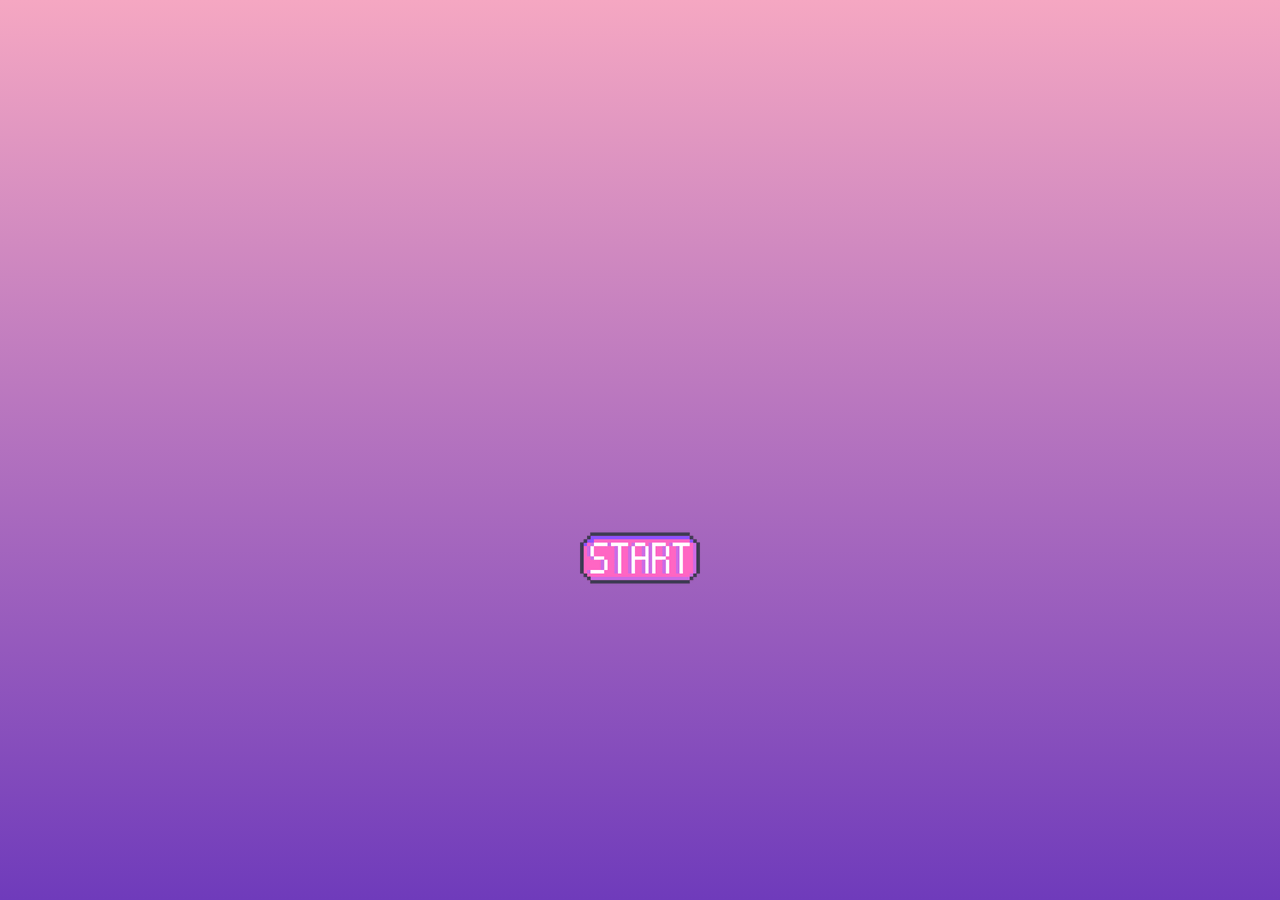
<file: projects/09Viaje-del-heroe/index.html>
<!DOCTYPE html>
<html>
<head>
    <meta charset="UTF-8" />
    <title>Héroe</title>
    <link rel="stylesheet" href="styles.css">
    <link rel="icon" type="image/x-icon" href="img/heroe1.png">

</head>
<body>
    <div id="todo" class="todo">
        <div  class="controles">
            <div class="subcontroles">
                <img class="botonstart" style="width: 150px;" onclick="start()" src="img/start2.png">
            </div>
        </div>
    </div>
</body>
<script src="script.js"></script>
</html>
</file>
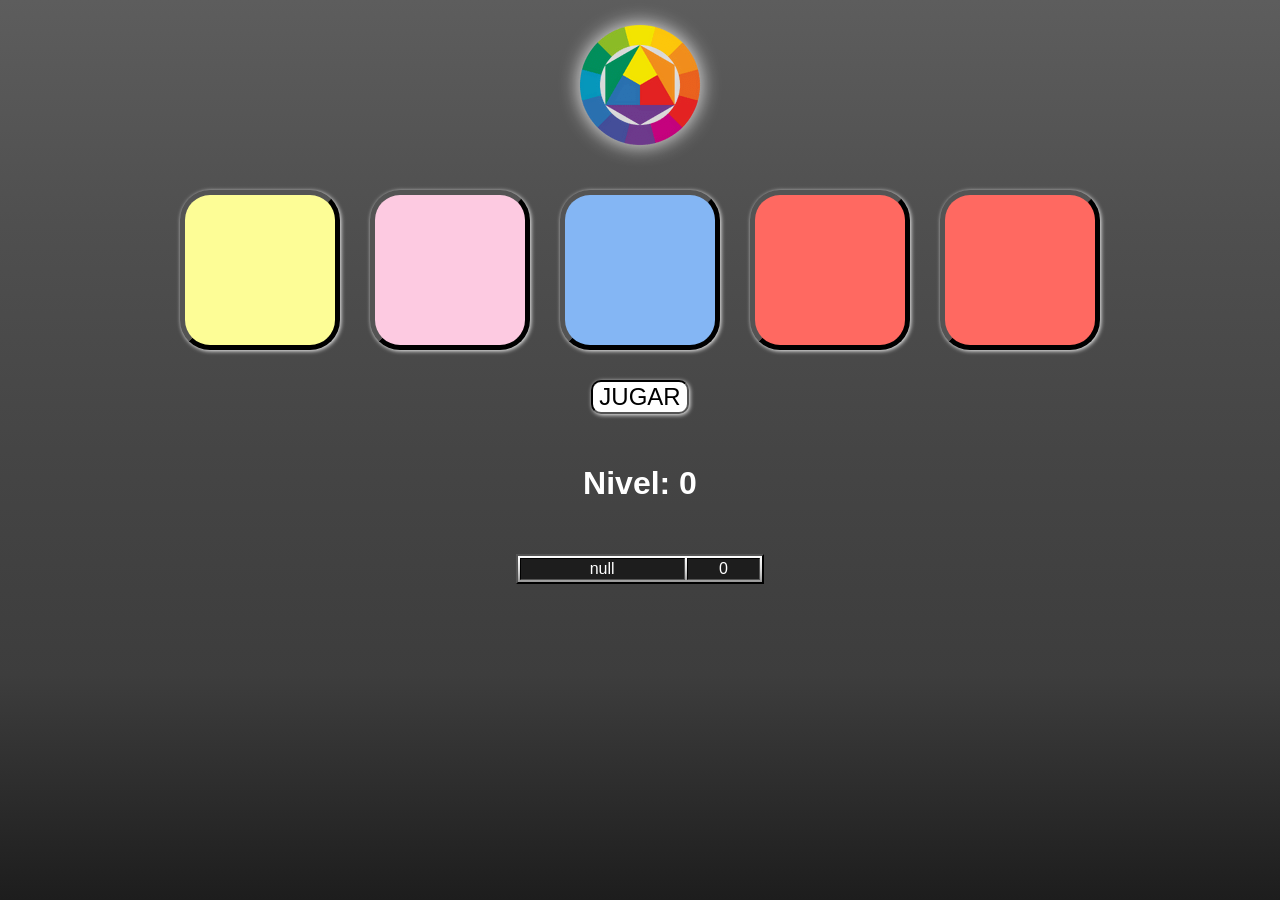
<file: projects/11Adivina-la-secuencia/index.html>
<!DOCTYPE html>
<html id="html">
<head>
    <meta charset="UTF-8" />
    <title>COLOR QUIZ</title>
    <link rel="icon" type="image/x-icon" href="img/logo.png">
    <link rel="stylesheet" href="styles.css">
</head>
<body id="body">
    <audio id="audio" style="display: none;">
        <source src="audio/inicio.mp3" type="audio/mp3">
    </audio>

    <audio id="audio2" style="display: none;">
        <source src="audio/pulsar.mp3" type="audio/mp3">
    </audio>

    <audio id="audio3" style="display: none;">
        <source src="audio/fail.mp3" type="audio/mp3">
    </audio>

    <audio id="audio4" style="display: none;">
        <source src="audio/acierto.mp3" type="audio/mp3">
    </audio>

    <div class="colores"><img id="logo"  src="img/logo.png"></div>

    <!-- Aparicion de contenedores -->
    <div id="muestra" class="colores">

    </div>
   <!-- Boton de Aparicion -->
   
   <div id="botonocultar" class="colores"> <button onclick="ocultar()">JUGAR</button></div>

    <div id="botonpintar1" style="display:none" class="colores"> <button onclick="pintada()">Pintar</button></div>
    <!-- Contenedores de comprobacion -->
    <div id="selector" class="colores">
        
    </div>
    <!-- Clicks de respuesta -->
    <div style="display:none" id="respuesta" class="colores">
    <span><input style="background: #ff6961;color:#ff6961" onclick="comprobar1()" id="color1" type="button" value="rgb(255, 105, 97)"></span>
    <span><input style="background: #77dd77;color: #77dd77;" onclick="comprobar2()" id="color2" type="button" value="rgb(119, 221, 119)"></span>
    <span><input style="background: #fdfd96; color: #fdfd96;" onclick="comprobar3()" id="color3" type="button" value="rgb(253, 253, 150)"></span>
    <span><input style="background: #84b6f4; color: #84b6f4;" onclick="comprobar4()" id="color4" type="button" value="rgb(132, 182, 244)"></span>
    <span><input style="background: #fdcae1; color: #fdcae1;" onclick="comprobar5()" id="color5" type="button" value="rgb(253, 202, 225)"></span>
    </div>
    <div style="display:none" id="comprobar" class="colores"><button onclick="comprobarrespuesta2()">Comprobar</button></div>
    <div class="colores"><h1>Nivel: 0</h1></div>
    <div id="puntuacion" class="puntuacion"></div>
   



</body>
<script src="script.js"></script>
</html>
</file>
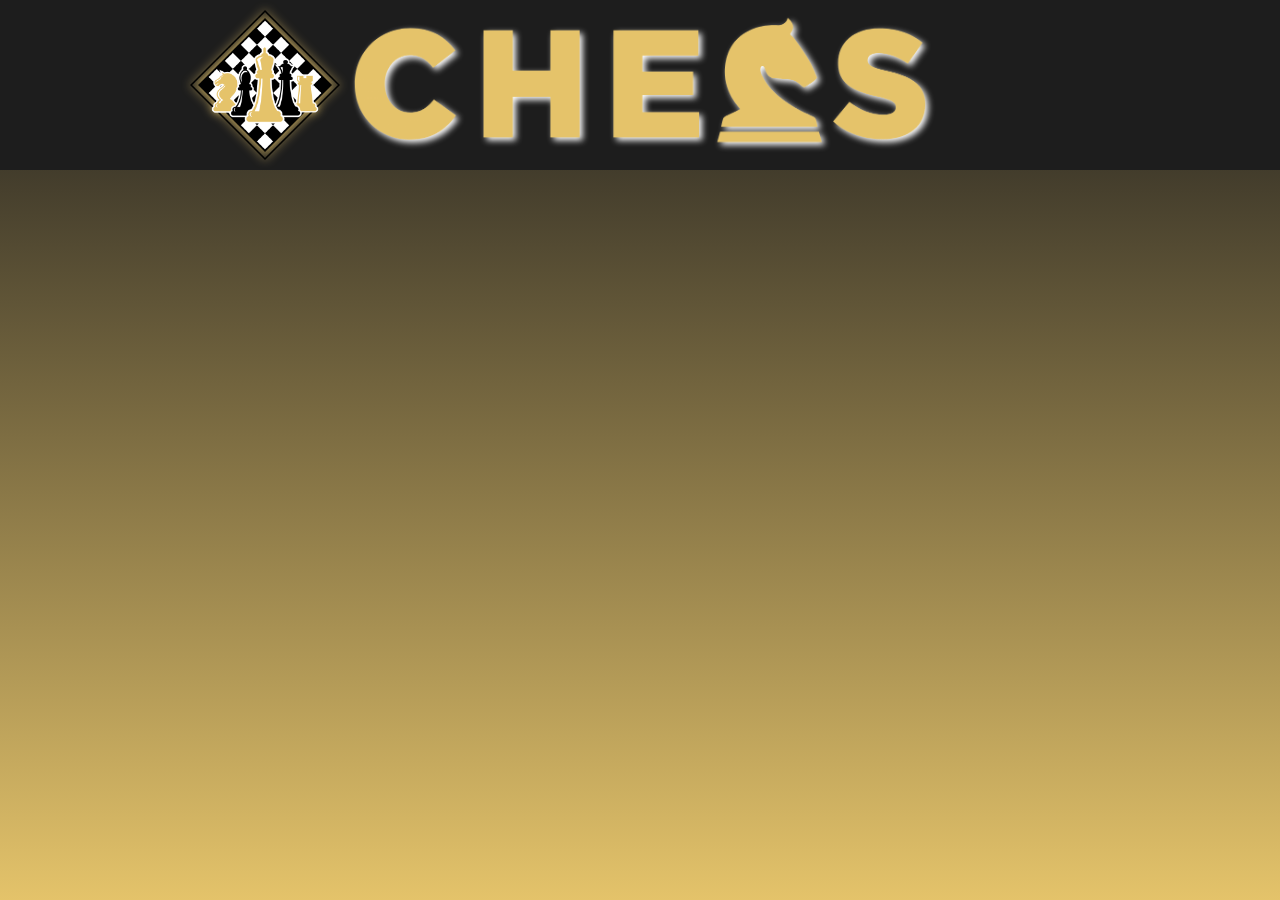
<file: projects/12Ajedrez/index.html>
<!DOCTYPE html>
<html>
<head>
    <meta charset="UTF-8" />
    <title>Ajedrez</title>
    <link rel="icon" type="image/x-icon" href="img/logoicono.png">
    <link rel="stylesheet" href="styles.css">
</head>
<body>
    <!-- DATOS DE PINTADA DEL TABLERO -->
<div class="datosgeneral">
    <div class="logo">
    <img onclick="location.reload()" id="logoicono" src="img/logoicono.png">
    <img onclick="pintaje()" id="logotexto" src="img/logotexto.png">
    </div>
    <div id="pintaje" class="datos" style="display: none;">
        <div class="datos1">
            <input id="size" type="number" placeholder="Inserte un tamaño">
                <div class="datos">
                    <input id="color1" type="color" value="#E4C36A">
                    <input id="color2" type="color" value="#ffffff">
                </div>
                <div class="datos">
                    <input id="alto" type="number" placeholder="Nº filas">
                    <input id="ancho" type="number" placeholder="Nº columnas">
                </div>
                <button onclick="tablero()">PINTAR</button>
        </div>
    </div>
</div>

<!-- TABLERO DE AJEDREZ -->
<div class="tablero">     
    <div id="tablero"></div>
</div>
           
        
        



</body>
<script src="script.js"></script>
</html>
</file>
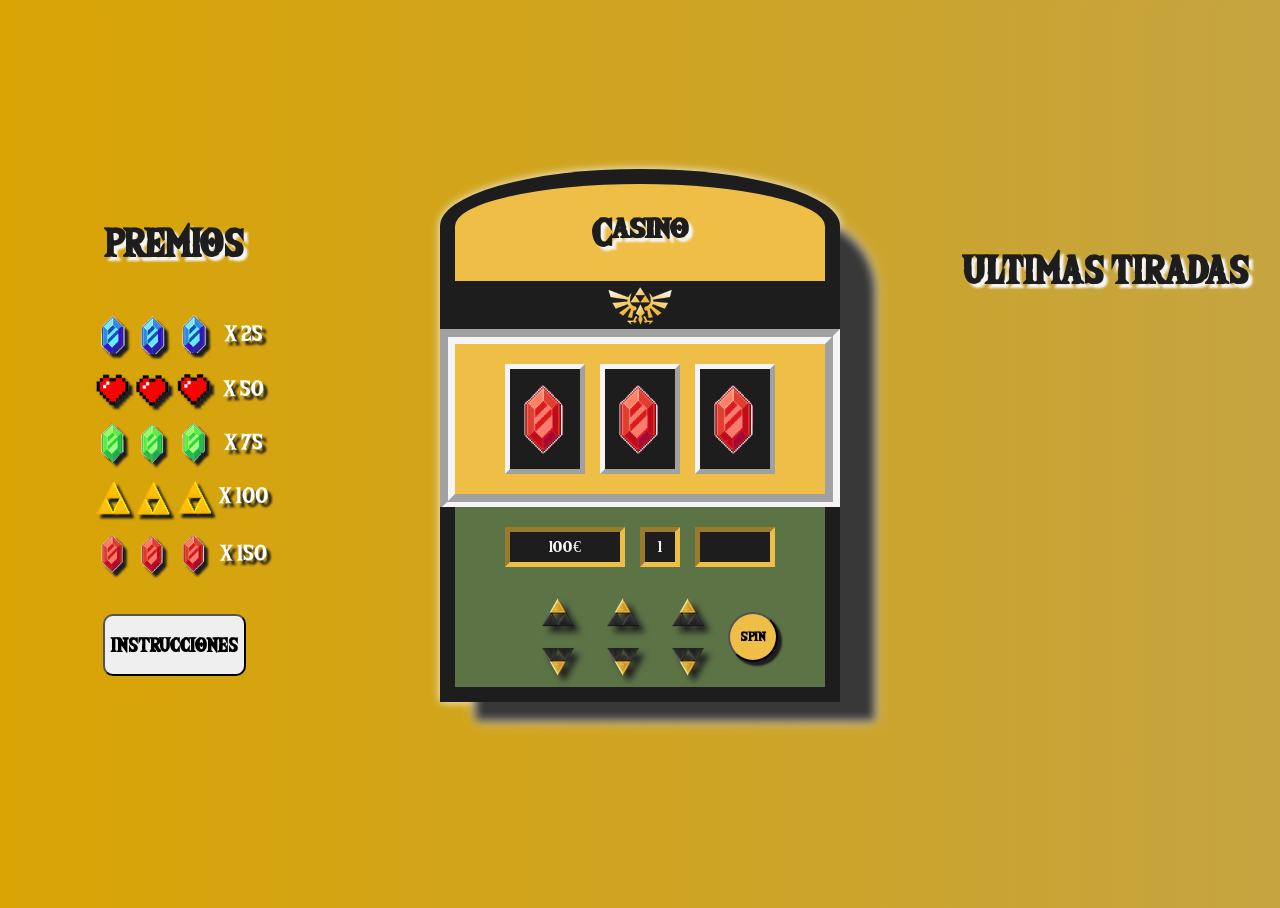
<file: projects/13Tragaperras/index.html>
<!DOCTYPE html>
<html lang="es">
<head>
    <meta charset="UTF-8">
    <meta name="viewport" content="width=device-width, initial-scale=1.0">
    <title>Tragaperras</title>
    <link rel="stylesheet" href="styles.css">
    <link rel="icon" type="image/x-icon" href="img/logo.png">

</head>
<body>
    <audio id="audio">
        <source type="audio/mp3" src="audio/Cofre.mp3">
    </audio>
    <audio id="audio2">
        <source type="audio/mp3" src="audio/Misterio.mp3">
    </audio>
    <audio id="audio3">
        <source type="audio/mp3" src="audio/rupia.mp3">
    </audio>
    <div class="contenedor">
        <div class="caja">
            <h1>PREMIOS</h1>
            <img style="filter: drop-shadow(4px 4px 1px #1d1d1d);" src="img/puntuaciones.png">  
             <!-- entre esto -->
             <button style="margin-top: 20px;border-radius: 10px;" id="botonpop"><h2>INSTRUCCIONES</h2></button>
             <!-- The Modal -->
             <div id="ventana" class="modal">
             <!-- Modal content -->
             <div class="modal-content">
              <span class="cerrar">&times;</span>
                 <h2>INSTRUCCIONES</h2>
                 <ul>
                    <li>Girar los slots con spin</li>
                    <li>Si logras todas las figuras iguales toca premio €</li>
                    <li>Puedes probar suerte con los avances, tendras uno disponible por premio acertado</li>
                    <li>Al avanzar podras mover o bajar alguno de los slots para ver si coinciden</li>

                 </ul>
             </div>
             </div>
         <!-- y esto -->     
        </div>


        <div class="cajacentral">

            <div class="arco">
                <!-- <img src="img/casino.png"> -->
                <h1>Casino</h1>
            </div>
            <div class="frontal3">
                <img src="img/icono.png">

            </div>
            <div id="slots" class="frontal">

                <div id="numero1" class="numeros">

                </div>
                <div  id="numero2" class="numeros">

                </div>
                <div id="numero3" class="numeros">

                </div>

            </div>
        <div class="funci">
            <div class="frontal2">
                <div id="creditos" class="credits">
                </div>
                <div id="bet" class="bet">

                </div>
                <div id="ganancia" class="winner">

                </div>
            </div>

            <div class="info">
                <div class="avances">
                    <div class="avanceshijo">             
                          <button onclick="avance(100,1)" class="avancesselector"><img class="flechasarriba" src="img/arriba.png"></button>
                          <button onclick="avance(-100,1)"  class="avancesselector"><img class="flechasabajo" src="img/abajo.png"></button>
                    </div>
                    <div class="avanceshijo">
                        <button onclick="avance(100,2)" class="avancesselector"><img class="flechasarriba" src="img/arriba.png"></button>
                        <button onclick="avance(-100,2)" class="avancesselector"><img class="flechasabajo" src="img/abajo.png"></button>
                    </div>
                    <div class="avanceshijo">
                        <button onclick="avance(100,3)" class="avancesselector"><img class="flechasarriba" src="img/arriba.png"></button>
                        <button onclick="avance(-100,3)" class="avancesselector"><img class="flechasabajo" src="img/abajo.png"></button>
                    </div>

             
                </div>
               <button onclick="mover()" class="botones">SPIN</button>


            </div>
        </div>
       
        </div>
        
        <div class="caja">
            <h1>ULTIMAS TIRADAS</h1>
            <div id="puntuaciones">
            </div>
        </div>
       

    </div>
</body>
<script src="script.js"></script>
</html>
</file>
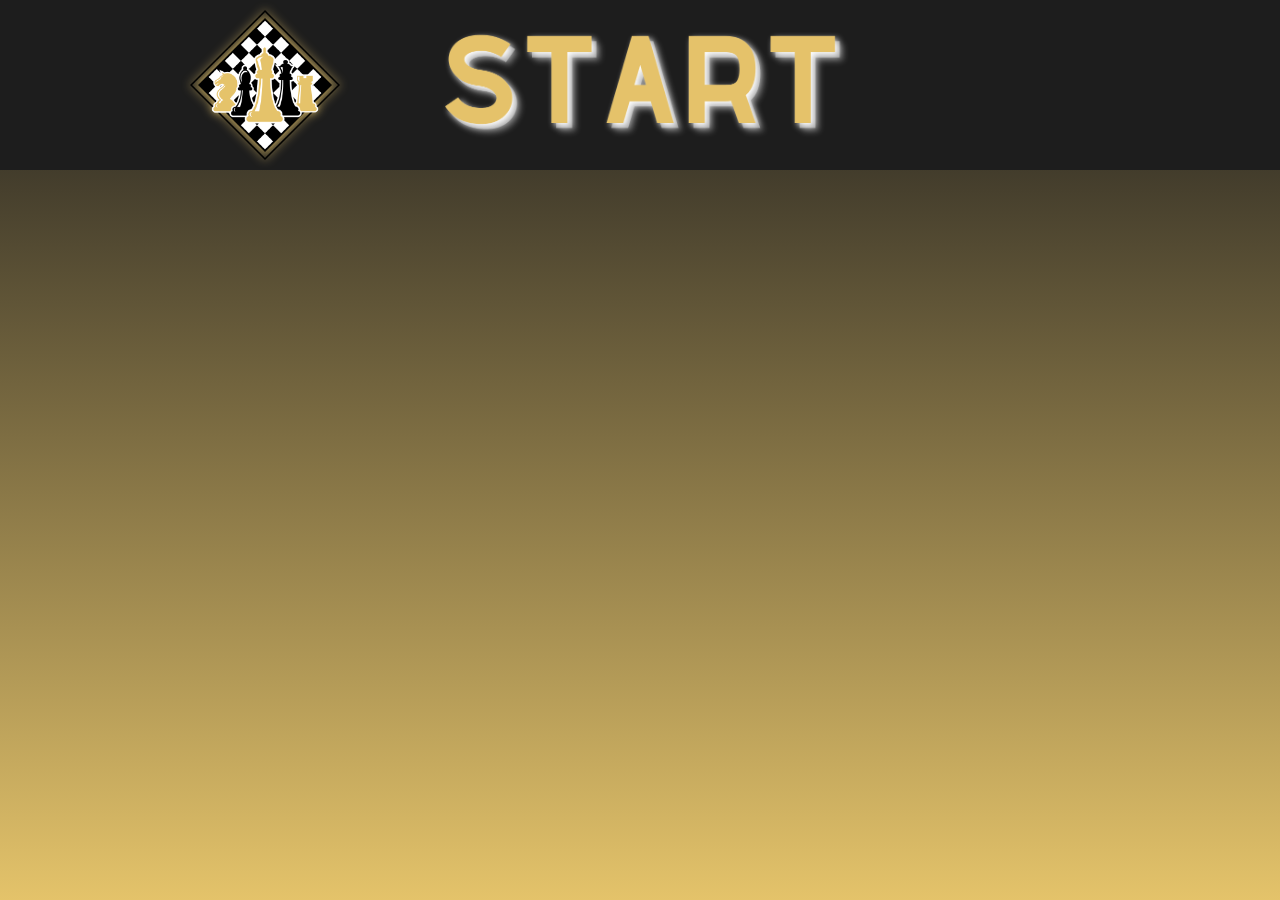
<file: projects/15Tablero-animado/index.html>
<!DOCTYPE html>
<html>
<head>
    <meta charset="UTF-8" />
    <title>Ajedrez</title>
    <link rel="icon" type="image/x-icon" href="img/logoicono.png">
    <link rel="stylesheet" href="styles.css">
</head>
<body>
    <!-- DATOS DE PINTADA DEL TABLERO -->
<div class="datosgeneral">
    <div class="logo">
    <img onclick="location.reload()" id="logoicono" src="img/logoicono.png">
    <img onclick="inicio()" id="logotexto" src="img/start.png">
    </div>
    <div id="pintaje" class="datos" style="display: none;">
        <div class="datos1">

                <div class="datos">
                    <input id="size" type="number" placeholder="Inserte un tamaño">
                    <input id="retardo" type="number" placeholder="Inserte un retardo">
                </div>

                <div class="datos">
                    <input id="color1" type="color" value="#E4C36A">
                    <input id="color2" type="color" value="#ffffff">
                </div>
                <div class="datos">
                    <input id="alto" type="number" placeholder="Nº filas">
                    <input id="ancho" type="number" placeholder="Nº columnas">
                </div>
                <button onclick="start()">PINTAR</button>
        </div>
    </div>
</div>

<!-- TABLERO DE AJEDREZ -->
<div class="tablero">     
    <div id="tablero"></div>
</div>
        
        



</body>
<script src="script.js"></script>
</html>
</file>
<file: projects/06Caja-fuerte/styles.css>
@import url('https://fonts.googleapis.com/css2?family=Quicksand:wght@300;400;500;600;700&display=swap');

* {
    margin: 0;
    padding: 0;
    box-sizing: border-box;
    font-family: 'Quicksand', sans-serif;
}

body {
    display: flex;
    justify-content: center;
    align-items: center;
    min-height: 100vh;
    background: #000;
}

section {
    position: absolute;
    width: 100vw;
    height: 100vh;
    display: flex;
    justify-content: center;
    align-items: center;
    gap: 2px;
    flex-wrap: wrap;
    overflow: hidden;
}

section::before {
    content: '';
    position: absolute;
    width: 100%;
    height: 100%;
    background: linear-gradient(#000, #8C52FF, #000);
    animation: animarfondo 5s linear infinite;
}

@keyframes animarfondo {
    0% {
        transform: translateY(-100%);
    }

    100% {
        transform: translateY(100%);
    }
}

section span {
    position: relative;
    display: block;
    width: calc(6.25vw - 2px);
    height: calc(6.25vw - 2px);
    background: #181818;
    z-index: 2;
    transition: 1.5s;
}

section span:hover {
    background: #8C52FF;
    transition: 0s;
}

section .cajafuerte {
    position: absolute;
    width: 400px;
    height: 400px;
    background: #8C52FF;
    z-index: 1000;
    display: flex;
    flex-direction: column;
    justify-content: center;
    align-items: center;
    padding: 40px;
    border-radius: 4px;
    box-shadow: 0 15px 35px rgba(0, 0, 0, 9);
    border: 1px solid #fff;

}

@media (max-width: 900px) {
    section span {
        width: calc(10vw - 2px);
        height: calc(10vw - 2px);
    }
}

@media (max-width: 600px) {
    section span {
        width: calc(20vw - 2px);
        height: calc(20vw - 2px);
    }
}

.filas {
    display: flex;
    justify-content: center;
    align-items: center;
    color: #fff;
}
.informacion{
    display: flex;
    flex-direction: column;
    justify-content: center;
    align-items: center;
    color: #fff;
}

.numeros {
    background-color: #8C52FF;
    border: 1px solid #fff;
}

img {
    width: 75px;
}

.contenedorcaja {
    border: 12px solid #fff;
    padding: 10px;
    background-color: #000;

}


.num {
    animation: latido 1s linear alternate infinite, aparicion 0.7s linear, escala 0.5s linear;

}

@keyframes latido {
    0% {
        transform: scale(1);
    }

    100% {
        transform: scale(1.1);
    }
}
@keyframes aparicion{
    0%{ opacity:0}

    100%{opacity: 100}

}
@keyframes escala {
    0% {
        transform: scale(0);
    }

    100% {
        transform: scale(1);
    }
}
.flechaup{
    transition: 0.2s ease-in-out;

}

.flechaup:hover{
    transform: translateY(-10px) scale(1.1);
    filter:  drop-shadow(3px 3px 3px white);


}
.flechadown{
    transition: 0.2s ease-in-out;

}

.flechadown:hover{
    transform: translateY(10px) scale(1.1);
    filter:  drop-shadow(3px 3px 3px white);

}
#rueda{
    transition: 0.5s ease-in-out;

}
#rueda:hover{
    filter:  drop-shadow(0px 0px 5px white);

}
h3{
    margin-bottom: 20px;
    margin-bottom: 10px;

}
.pistas{
    margin-top: 15px;
    margin-bottom: 5px;
}
#audio {
    display: none
}
#audio2 {
    display: none
}
#audio3 {
    display: none
}
#audio4 {
    display: none
}
#audio5 {
    display: none
}

#rueda{
    animation: rotacionrueda 8s linear alternate infinite;

}

@keyframes rotacionrueda {
    0% {
        transform: rotate3d(0,0,0,0);
    }

    100% {
        transform: rotate3d(0,0,100,360deg);
    }
}



@keyframes rotacioncaja {
    0% {
        transform: rotate3d(0,0,0,0);
    }

    100% {
        transform: rotate3d(0,100,0,360deg);
    }
}
</file>
<file: projects/07Aventura/styles.css>
html,
body {
    background-color: #111111;
    transition: opacity 10s 5s;
}


#banner {
    width: 960px;
    height: 540px;
    border: 2px solid;
    border-color: white;
    animation: change-color 2.5s;
    animation-timing-function: ease-in-out;
    margin-right: 10px;
    margin-left: 10px;

}

@keyframes change-color {
    from {
        opacity: 0;
    }

    /* Primer fotograma */
    to {
        opacity: 1;
    }

    /* Segundo y último fotograma */


}

#fondo {
    place-content: center;
    display: flex;
    margin-top: 5px;
    margin-bottom: 20px;

}

#logo {
    place-content: center;
    display: grid;
    margin-top: 5px;
    text-align: center;
    font-family: fantasy;


}

#icono {
    width: 50px;
    height: 50px;
    transition: all .5s ease-in;
}

#icono:hover {
    -webkit-transform: scale(1.1);
    transform: scale(1.2);
    overflow: hidden;
    transition: all .5s ease-in-out;
}

#audio {
    display: none
}
#audio2 {
    display: none
}
.container {
    display: none;
    place-content: center;
    margin-top: 5px;
}


h4 {
    transition: all .5s ease-in-out;


}

h4:hover {
    text-shadow: 3px 3px 1px black;
    transform: scale(1.5);
    transition: all .5s ease-in-out;

}


.imagenfondo {
    position: absolute;
    height: 540px;
    width: 960px;
    top: 0px;
    left: 0px;
    z-index: 1;
}

.imagenhabitante {
    position: relative;
    top: 0px;
    left: 0px;
    z-index: 0;
}

.textofondo {
    position: absolute;
    height: 1000px;
    width: 700px;
    top: 180px;
    left: 150px;
    z-index: 2;
}

.botonstart {
    position: relative;
    height: 1000px;
    width: 700px;
    top: 250px;
    left: 400px;
    z-index: 2;
    animation: change-color-start 1.5s linear infinite;
    animation-timing-function: ease-in-out;

}

@keyframes change-color-start {
    from {
        opacity: 0;
    }

    /* Primer fotograma */
    to {
        opacity: 1;
    }

    /* Segundo y último fotograma */

}


span {
    color: #fff;
    display: block;
    font-family: fantasy;
    font-size: 20px;
    text-shadow: 3px 3px 3px #111111;
    white-space: nowrap;
    width: 200ch;
    animation: typing 5s steps(200), blink .1s infinite step-end alternate;
    overflow: hidden;
}

@keyframes typing {
    from {
        width: 0
    }
}

@keyframes blink {
    50% {
        border-color: transparent;
    }


}

h6 {
    position: absolute;
    min-height: 30px;
    max-height: 150px;
    width: 70px;
    max-width: 500px;
    top: 180px;
    left: 150px;
    z-index: 2;
    background-color: #c8ac85;
    border: 5px solid #554A3F;
    border-radius: 10px;
    border-top-left-radius: 0px;
    color: #fff;
    display: block;
    font-family: fantasy;
    font-size: 20px;
    text-shadow: 3px 3px 3px #111111;
    white-space: nowrap;
    width: 100ch;
    animation: typing 5s steps(100);
    overflow: hidden;
    justify-content: center;
}

@keyframes typing {
    from {
        width: 0
    }
}

.botones {
    border: 1px solid #fff;
    color: #fff;
    margin: 10px;
    padding: 10px;
    border-radius: 50px;
    text-transform: uppercase;
    font-size: 14px;
    font-family: fantasy;
    background-color: #554A3F;
    animation: change-color 2.5s;
    animation-timing-function: ease-in-out;
    cursor: url('img/cursor.png'), auto;
    
}

@keyframes change-color {
    from {
        opacity: 0;
    }

    /* Primer fotograma */
    to {
        opacity: 1;
    }

    /* Segundo y último fotograma */

}
</file>
<file: projects/09Viaje-del-heroe/styles.css>
html,body{
    background: linear-gradient(#F5A7C2,#6F3BBB);
    background-attachment: fixed;
}
.todo{
    display: flex;
    flex-direction: column;
    position: relative;
    top: 0px;
    left: 0px;
    justify-content: flex-start;
    align-items: center;
    height: 670px;
    width: 100%;
}
.robot{
position: absolute;
width: 400px;
height: 400px;
background: radial-gradient(#fff,#6F3BBB);
border: 2px inset #6F3BBB;
box-shadow: 0px 0px 10px #000;
transition: 5s linear;
margin-top: 50px;


}
.controles{
    display: flex;
    width: 100px;
    height: 100px;
    justify-content: center;
    align-items: center;
    position: absolute;
    top: 500px;
    color: white;
    transition: 5s linear;

}
#start{
    background: #6e3bbb2d;
    border-radius: 500px;
    border: 2px inset white;
    box-shadow: 0px 0px 10px #000;
}
@keyframes opacity {
    0%    { opacity: 0; }
    50%   { opacity: 0.5; }
    100%  { opacity: 1; }
  }
  @keyframes scale {
    0%    { transform:scale(0);}
    50%   { transform:scale(0.5);}
    100%  { transform:scale(1);}
  }
.subcontroles{
    display: flex;
    flex-direction: column;
    justify-content: center;
    align-items: center;
    transition: 5s linear;
}
.subcontroles img{
    width: 100px;
    

}
.botones{
    animation: opacity 1s linear, scale 1s linear;
}
.subcontroles img:hover{
    width: 105px;
    filter: saturate(10);
    
}
#heroe{
    transition: 5s linear;

}
h4{
    background: #fff;

     position: absolute;
     top: 5px;
     left: 80px;
     padding: 2px;
     border: 1px solid;
     border-radius: 10px;
     border-bottom-left-radius: 0px;
     max-width: 70px;
     min-width: 0px;
     min-height: 0px;
     max-height: 70px;

}
</file>
<file: projects/11Adivina-la-secuencia/styles.css>
html,body{
    background: linear-gradient(#5d5d5d,#4f4f4f,#454545,#3d3d3d,#1d1d1d);
    background-attachment: fixed;
    transition:  5s;
    font-family: 'Segoe UI', Tahoma, Geneva, Verdana, sans-serif;
  color: white;

}


button{
    font-size: 24px;
    text-transform: uppercase;
    font-family: 'Segoe UI', Tahoma, Geneva, Verdana, sans-serif;
    background:#fff;
    color:1d1d1d;
    border-radius: 10px;
    border: 2px inset black;
    filter: drop-shadow(1px 1px 2px whitesmoke) ;
    transition:  0.3s ease-in-out;


}
button:hover{
    background:#1d1d1d;
    color: whitesmoke;
    box-shadow: 0px 0px 8px whitesmoke;
    transform: scale(0.95);


}


.colores{
    display: flex;
    justify-content: center;
    align-items: center;
    gap: 30px;
    margin: 10px;
    margin-bottom: 30px;

}
  .color{
    width: 150px;
    height: 150px;
    border: 5px outset black;
    border-radius: 30px;
    filter: drop-shadow(1px 1px 2px whitesmoke);
    animation:scale-up-top 0.4s, sombra2 5s linear infinite; 
    transition-duration:  0.1s;
    transition-timing-function: ease;
  
} 
@keyframes scale-up-top{
  0%{transform:scale(.5);transform-origin:center top}
  100%{transform:scale(1);transform-origin:center top}}

 .color:hover{
  filter: drop-shadow(1px 1px 2px #1d1d1d) ;

 }
h1{
    color: white;
  }

input[type="button"]{
    border-radius: 30px;
    padding: 10px;
    border: 2px inset white;
    box-shadow: 2px 2px 2px whitesmoke;
    transition-duration:  0.5s;
    transition-timing-function: ease;
  

}
input[type="button"]:hover{
    transform: scale(0.9);
    box-shadow: 4px 4px 4px black;
    border: 2px inset black;
    mix-blend-mode:overlay;


}
#logo{
  filter: drop-shadow(0px 0px 10px whitesmoke);
  animation:giro 4s linear infinite, sombra 10s linear infinite; 
  transition-duration:  1s;
  transition-timing-function: ease;

} 

@keyframes giro{
0%{transform:rotateZ(0deg);}
100%{transform:rotateZ(360deg);}}

@keyframes sombra{
  0%{filter: drop-shadow(0px 0px 10px #000);}
  15%{filter: drop-shadow(0px 0px 10px red);}
  30%{filter: drop-shadow(0px 0px 10px rgb(0,255,0));}
  45%{filter: drop-shadow(0px 0px 10px yellow);}
  60%{filter: drop-shadow(0px 0px 10px blue);}
  75%{filter: drop-shadow(0px 0px 10px pink);}
  90%{filter: drop-shadow(0px 0px 10px whitesmoke);}
  100%{filter: drop-shadow(0px 0px 10px #000);}


}
@keyframes sombra2{
  0%{filter: drop-shadow(0px 0px 2px #000);}
  15%{filter: drop-shadow(0px 0px 2px red);}
  30%{filter: drop-shadow(0px 0px 2px rgb(0,255,0));}
  45%{filter: drop-shadow(0px 0px 2px yellow);}
  60%{filter: drop-shadow(0px 0px 2px blue);}
  75%{filter: drop-shadow(0px 0px 2px pink);}
  90%{filter: drop-shadow(0px 0px 2px whitesmoke);}
  100%{filter: drop-shadow(0px 0px 2px #000);}


}
.puntuacion{
  display: flex;
  justify-content: center;
  align-items: center;
  gap: 30px;
  margin: 10px;
  margin-bottom: 30px;

}
table{
  background: linear-gradient(#ffffff,#efefef,#dcdcdc,#bdbdbd,#989898);
  color: #1d1d1d;
  border: 2px outset #000;
}
</file>
<file: projects/12Ajedrez/styles.css>
html,body{
    background: linear-gradient(#1d1d1d,#E4C36A);
    background-size: cover;
    background-attachment: fixed;
    margin: 0px;
}
.logo{
    display: flex;
    width: 900px;
}
#logotexto{
    width: 600px;
    height: 140px;
    filter: drop-shadow(3px 3px 3px #fff);
    transition-duration: 0.5s;
    transition-timing-function: ease;
    animation: logotexto 1s ease alternate infinite;

}
#logotexto:hover{
    filter: drop-shadow(8px 8px 5px #fff);

}
@keyframes logotexto {
    0% {opacity: 0;}
    100% {opacity: 1;}
}
#logoicono{
    width: 150px;
    height: 150px;
    filter: drop-shadow(0px 0px 5px #E4C36A);
    transition-duration: 0.5s;
    transition-timing-function: ease;

}
#logoicono:hover{
    filter: drop-shadow(0px 0px 10px #fff);

}
.datosgeneral{
    display: flex;
    justify-content: center;
    padding: 10px;
    background-color: #1d1d1d;
}
.datos{
    display: flex;
    justify-content: center;
    align-items: center;
    gap: 10px;
}
.datos1{
    display: flex;
    flex-direction: column;
    padding: 10px;
    gap: 10px;
    background: #1d1d1d;
    border: 5px outset #E4C36A;
}
input[type='number'] {
border:2px inset #E4C36A;
border-radius: 2px;
}
input[type='color'] {
    border:2px inset #E4C36A;
    background: #1d1d1d;
    border-radius: 2px;
    padding: 0px;

}
button{
    background: #E4C36A;
    border:2px inset #fff;
    border-radius: 8px;
    transition-duration: 0.5s;
    transition-timing-function: ease;
    font-weight: bold;
    color: #1d1d1d;
    filter: drop-shadow(2px 2px 1px #fff);

}
button:hover{
    background: #1d1d1d;
    color: #fff;
    border:2px inset #E4C36A;
    border-radius: 8px;
    filter: drop-shadow(2px 2px 1px #E4C36A);

}
.tablero{
    margin: 50px;
    justify-content: center;
    align-items: center;
}
#tablero{
    margin: 0 auto;
    filter: drop-shadow(2px 2px 2px #1d1d1d);
    box-shadow: 0px 0px 20px #1d1d1d;
    overflow: hidden;


}

.blancas{
    filter: drop-shadow(0px 0px 2px #1d1d1d);
    animation: fichas 8s ease;
    
}
.negras{
    filter: drop-shadow(0px 0px 2px #fff);
    animation: fichas2 8s ease;

}
.casilla{
    filter: drop-shadow(0px 0px 2px #1d1d1d);
    box-shadow: 0px 0px 2px #1d1d1d;
 
}

@keyframes fichas {
    0% {
        transform: translateY(-500px);
        opacity: 0;    }
        90% {
            opacity: 50;    }
    100% {
        transform: translateY(0px);
        opacity: 100;    }
  }

  @keyframes fichas2 {
    0% {
        transform: translateY(500px);
        opacity: 0;    }
        90% {
            opacity: 50;    }
    100% {
        transform: translateY(0px);
        opacity: 100;    }
  }

  @keyframes casillas {
    0% {
        transform: translateX(500px);
        opacity: 0;    }
        90% {
            opacity: 0;    }
    100% {
        transform: translateX(0px);
        opacity: 100;    }
  }
</file>
<file: projects/13Tragaperras/styles.css>
@font-face {
    font-family: 'Zelda';
    src: url('fonts/The\ Wild\ Breath\ of\ Zelda.otf') format('truetype');
  }

html,body{
    background-attachment: fixed;
    background-size: cover;
    background: linear-gradient(-90deg, #455946, #5c7346, #bfa454, #d9a404);
    background-size: 400% 400%;
    animation: gradient 3s ease alternate infinite;
    height: 100vh;
    font-family: Zelda;
    }
    h1{
        font-size: 40px;
        color: #1d1d1d;
        filter: drop-shadow(4px 4px 1px whitesmoke);
    }
    
    @keyframes gradient {
        0% {
            background-position: 0% 50%;
        }
       
        100% {
            background-position: 100% 50%;
        }
    }
    

.contenedor {
    display: flex;
    justify-content: center;
    align-items: center;
    height: 95vh;
    box-sizing:border-box;
    gap: 100px;
    
}
.caja{
    width: 400px;
    height: 500px;
    display: flex;
    flex-direction: column;
    justify-content: center;
    align-items: center;
    /* border: 2px solid #FCD601; */
    /* gap: 15px; */
    box-sizing:border-box;


}
.cajacentral{
    width: 400px;
    height: 500px;
    display: flex;
    flex-direction: column;
    justify-content: center;
    align-items: center;
    /* border: 2px solid #FCD601; */
    /* gap: 15px; */
    box-sizing:border-box;
    border-top-right-radius: 70px;
    border-top-left-radius: 70px;
    box-shadow: 35px 35px 10px rgb(57, 56, 56);
    filter: drop-shadow(0px 0px 5px whitesmoke);


}
.frontal{
    display: flex;
    justify-content: center;
    align-items: center;
    width: 400px;
    border: 15px groove whitesmoke;
    /* border-left: 15px solid #1d1d1d;
    border-right: 15px solid #1d1d1d; */

    gap: 15px ;
    padding: 20px;
    box-sizing:border-box;
    background-attachment: fixed;
    background-size: cover;
    background: #EEBE46;
    background-size: 400% 400%;
    animation: gradient 3s ease alternate-reverse infinite;
    height: 50vh;
    /* box-shadow: 15px 15px 2px #1d1d1d; */
    margin-bottom: -2px;



}
.frontal2{
    display: flex;
    justify-content: center;
    align-items: center;
    
    gap: 15px ;
    padding: 20px;
    box-sizing:border-box;




}
.frontal3{
    display: flex;
    justify-content: center;
    align-items: center;
    width: 400px;
    height: 60px;
    border: 15px solid #1d1d1d;
    gap: 15px ;
    box-sizing:border-box;
    background: #1d1d1d;
    /* box-shadow: 15px 15px 2px #1d1d1d; */
    border-bottom: 0px;
    border-top: 0px;
    margin-bottom: -2px;




}
.funci{
    width: 400px;
    height: 200px;
    border: 15px solid #1d1d1d;
    background:#5c7346;
    box-sizing:border-box;
    /* box-shadow: 15px 15px 2px #1d1d1d; */
    border-top: 0px;

}

.info{
    display: flex;
    justify-content: center;
    align-items: center;
    width: 400px;
    height: 50px;
    padding: 50px;
    gap: 15px ;
    box-sizing:border-box;
    

}
.numeros{
    width: 80px;
    height: 110px;
    border: 5px outset whitesmoke;
    box-sizing:border-box;
    background: url(img/sprite3.png);
    background-position: 50% 100%;
    transition-timing-function: ease;
    transition-duration: 0.7s;
    

}
.apuestas{
    width: 40px;
    height: 40px;
    border: 5px inset #EEBE46;
    box-sizing:border-box;

    

}
.credits{
    display: flex ;
    justify-content: center;
    align-items: center;
    color: whitesmoke;
    width: 120px;
    height: 40px;
    border: 5px inset #EEBE46;
    box-sizing:border-box;
    background: #1d1d1d;
    transition-timing-function: ease;
    transition-duration: 1s;

}
.bet{
    display: flex ;
    justify-content: center;
    align-items: center;
    color: whitesmoke;
    width: 40px;
    height: 40px;
    border: 5px inset #EEBE46;
    box-sizing:border-box;
    background: #1d1d1d;


    

}
.winner{
    display: flex ;
    justify-content: center;
    align-items: center;
    width: 80px;
    height: 40px;
    border: 5px inset #EEBE46;
    box-sizing:border-box;
    background: #1d1d1d;


    

}
.botones{
    width: 50px;
    height: 50px;
    border-radius: 100%;
    background-color: #EEBE46;
    box-shadow: 4px 4px 2px #1d1d1d;
    transition-timing-function: ease;
    transition-duration: 0.4s;
}
.botones:hover{
    transform:scale(0.9) rotateZ(45deg) ;
    box-shadow: 6px 6px 4px #1d1d1d;

  }

.arco{
    width: 400px;
    height: 200px;
    display: flex;
    justify-content: center;
    flex-direction: column;
    align-items: center;
    border: 15px solid #1d1d1d;
    border-top-right-radius: 100%;
    border-top-left-radius: 100%;
    box-sizing:border-box;
    background: #EEBE46;
    /* box-shadow: 15px 15px 2px #1d1d1d; */
    margin-bottom: -2px;
    border-bottom: 0px;
}
.arco img{
    width: 230px;
}
button{
    font-weight: bold;
    font-family: Zelda;
}
.avances{
    display: flex ;
justify-content: center; 
align-items: center;
gap: 15px;
}
.avanceshijo{
    display: flex ;
    flex-direction: column;
    justify-content: center; 
    align-items: center;
    
   
}
.avancesselector{
    display: flex ;
    justify-content: center; 
    align-items: center;
    width: 50px;
    height: 50px;
    background: transparent;
    border: 0px;    
}

@keyframes premio {
    0% {opacity: 0;}
   
    100% {opacity: 1; }
}
#puntuaciones{
    width: 300px;
    height: 330px;
    display: flex;
    flex-wrap:wrap;
    justify-content: center;
    align-items: center;
    box-sizing:border-box;
    overflow-y: scroll;
}

#puntuaciones::-webkit-scrollbar {
    -webkit-appearance: none;
}

#puntuaciones::-webkit-scrollbar:vertical {
    width:10px;
}

#puntuaciones::-webkit-scrollbar-button:increment,#puntuaciones::-webkit-scrollbar-button {
    display: none;
} 

#puntuaciones::-webkit-scrollbar:horizontal {
    height: 10px;
}

#puntuaciones::-webkit-scrollbar-thumb {
    background-color: #d9a404;
    border-radius: 20px;
    border: 2px solid #f1f2f3;
}

#puntuaciones::-webkit-scrollbar-track {
    border-radius: 10px;  
}





.modal {
    display: none; /* Hidden by default */
    position: fixed; /* Stay in place */
    z-index: 1; /* Sit on top */
    left: 0;
    top: 0;
    width: 100%; /* Full width */
    height: 100%; /* Full height */
    overflow: auto; /* Enable scroll if needed */
    background-color: rgb(0,0,0); /* Fallback color */
    background-color: rgba(0,0,0,0.4); /* Black w/ opacity */
  }
  
  /* Modal Content/Box */
  .modal-content {
    background-color: #fefefe;
    margin: 15% auto; /* 15% from the top and centered */
    padding: 20px;
    border: 1px solid #888;
    width: 80%; /* Could be more or less, depending on screen size */
  }
  
  /* The Close Button */
  .close {
    color: #aaa;
    float: right;
    font-size: 28px;
    font-weight: bold;
  }
  
  .close:hover,
  .close:focus {
    color: black;
    text-decoration: none;
    cursor: pointer;
  }
  

  .flechasarriba{
    filter: drop-shadow(6px 6px 3px #1d1d1d);
    transition-timing-function: ease;
    transition-duration:0.3s;

  }
  .flechasarriba:hover{
    transform: scale(0.9) translateY(-5px) skew(10deg, 0deg);
  }

  .flechasabajo{
    filter: drop-shadow(6px 6px 3px #1d1d1d);
    transition-timing-function: ease;
    transition-duration: 0.3s;

  }
  .flechasabajo:hover{
    transform: scale(0.9) translateY(5px)  skew(-10deg, 0deg) ;
  }

  audio{
    display: none;
  }
</file>
<file: projects/15Tablero-animado/styles.css>
html,body{
    background: linear-gradient(#1d1d1d,#E4C36A);
    background-size: cover;
    background-attachment: fixed;
    margin: 0px;
}
.logo{
    display: flex;
    width: 900px;
}
#logotexto{
    width: 600px;
    height: 140px;
    filter: drop-shadow(3px 3px 3px #fff);
    transition-duration: 0.5s;
    transition-timing-function: ease;
    animation: logotexto 1s ease alternate infinite;

}
#logotexto:hover{
    filter: drop-shadow(8px 8px 5px #fff);

}
@keyframes logotexto {
    0% {opacity: 0;}
    100% {opacity: 1;}
}
#logoicono{
    width: 150px;
    height: 150px;
    filter: drop-shadow(0px 0px 5px #E4C36A);
    transition-duration: 0.5s;
    transition-timing-function: ease;

}
#logoicono:hover{
    filter: drop-shadow(0px 0px 10px #fff);

}
.datosgeneral{
    display: flex;
    justify-content: center;
    padding: 10px;
    background-color: #1d1d1d;
}
.datos{
    display: flex;
    justify-content: center;
    align-items: center;
    gap: 10px;
}
.datos1{
    display: flex;
    flex-direction: column;
    padding: 10px;
    gap: 10px;
    background: #1d1d1d;
    border: 5px outset #E4C36A;
}
input[type='number'] {
border:2px inset #E4C36A;
border-radius: 2px;
}
input[type='color'] {
    border:2px inset #E4C36A;
    background: #1d1d1d;
    border-radius: 2px;
    padding: 0px;

}
button{
    background: #E4C36A;
    border:2px inset #fff;
    border-radius: 8px;
    transition-duration: 0.5s;
    transition-timing-function: ease;
    font-weight: bold;
    color: #1d1d1d;
    filter: drop-shadow(2px 2px 1px #fff);

}
button:hover{
    background: #1d1d1d;
    color: #fff;
    border:2px inset #E4C36A;
    border-radius: 8px;
    filter: drop-shadow(2px 2px 1px #E4C36A);

}
.tablero{
    margin: 50px;
    justify-content: center;
    align-items: center;
}
#tablero{
    margin: 0 auto;
    filter: drop-shadow(2px 2px 2px #1d1d1d);
    box-shadow: 0px 0px 20px #1d1d1d;
    overflow: hidden;


}

.blancas{
    filter: drop-shadow(0px 0px 2px #1d1d1d);
    animation: fichas 8s ease;
    
}
.negras{
    filter: drop-shadow(0px 0px 2px #fff);
    animation: fichas2 8s ease;

}
.casilla{
    filter: drop-shadow(0px 0px 2px #1d1d1d);
    box-shadow: 0px 0px 2px #1d1d1d;  
}
@keyframes fichas {
    0% {
        transform: translateY(-500px);
        opacity: 0;    }
        90% {
            opacity: 50;    }
    100% {
        transform: translateY(0px);
        opacity: 100;    }
  }

  @keyframes fichas2 {
    0% {
        transform: translateY(500px);
        opacity: 0;    }
        90% {
            opacity: 50;    }
    100% {
        transform: translateY(0px);
        opacity: 100;    }
  }

  @keyframes casillas {
    0% {
        transform: translateX(500px);
        opacity: 0;    }
        90% {
            opacity: 0;    }
    100% {
        transform: translateX(0px);
        opacity: 100;    }
  }
</file>
